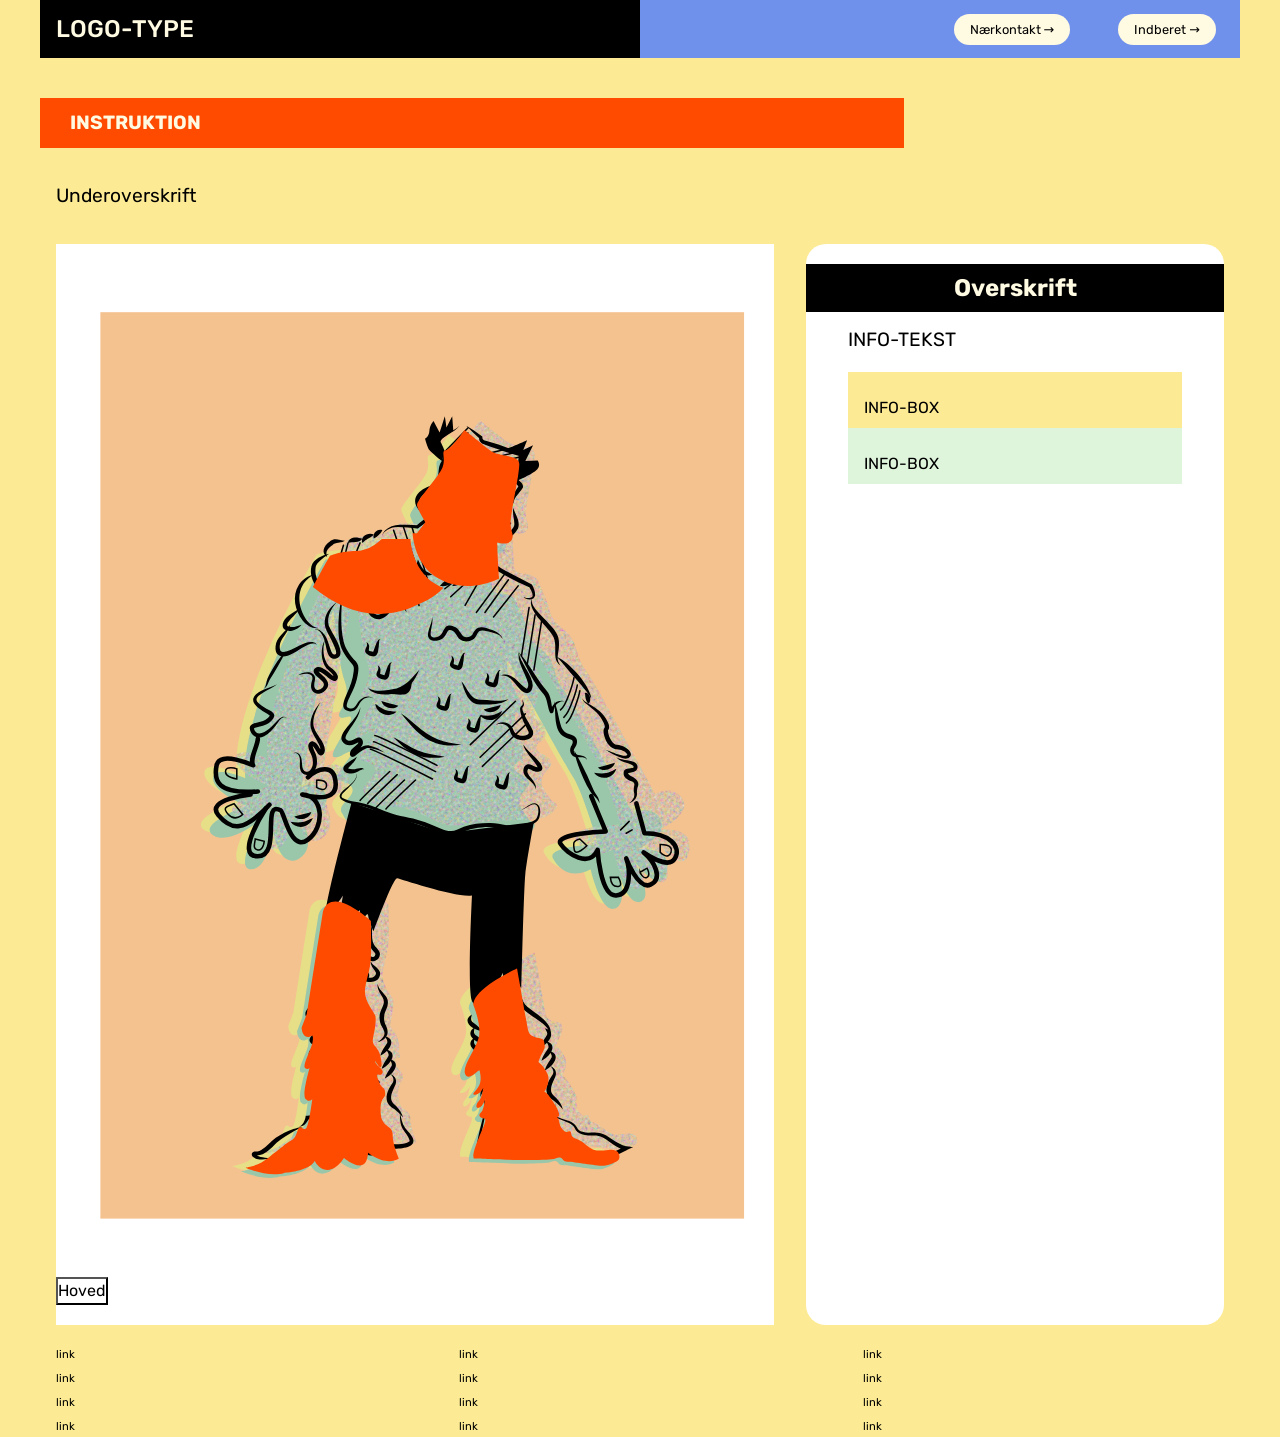
<file: instruction.html>
<!DOCTYPE html>
<html lang="en">
  <head>
    <meta charset="UTF-8" />
    <meta http-equiv="X-UA-Compatible" content="IE=edge" />
    <meta name="viewport" content="width=device-width, initial-scale=1.0" />
    <link rel="stylesheet" href="css/reset.css" />
    <link rel="stylesheet" href="css/custom.css" />
    <link rel="stylesheet" href="css/fonts.css" />
    <link rel="stylesheet" href="css/general.css" />
    <link rel="stylesheet" href="css/layout.css" />
    <link rel="stylesheet" href="css/burger.css" />
    <link rel="stylesheet" href="css/cards.css" />
    <link rel="stylesheet" href="css/infographic.css" />
    <link rel="icon" type="image/png" href="img/fav.png" />
    <title>Emergency Site</title>
  </head>
  <body id="instruction">
    <header>
      <nav>
        <div id="logotype-wrapper" class="logo">
          <a href="index.html"> LOGO-TYPE </a>
        </div>
        <ul class="menu">
          <li><a class="menuItem" href="instruction.html">Nærkontakt </a></li>
          <li><a class="menuItem" href="register.html">Indberet</a></li>
        </ul>
        <button class="burger">
          <span class="line"></span>
          <span class="line"></span>
          <span class="line"></span>
        </button>
      </nav>
    </header>

    <main>
      <h1>INSTRUKTION</h1>
      <p>Underoverskrift</p>
      <section class="info-graphic">
        <svg id="SVG" xmlns="http://www.w3.org/2000/svg" xmlns:xlink="http://www.w3.org/1999/xlink" viewBox="0 0 471.97 665.65">
          <defs>
            <style>
              .cls-1 {
                filter: url(#AI_Static);
              }

              .Graphic_Style_2 {
                stroke-linejoin: round;
                stroke-width: 3px;
              }

              .Graphic_Style_2,
              .Graphic_Style_3 {
                stroke-linecap: round;
              }

              .Graphic_Style_2,
              .Graphic_Style_3,
              .cls-2 {
                fill: none;
                stroke: #000;
              }

              .cls-3 {
                fill: #ff7bac;
              }

              .cls-4 {
                fill: #ff4b00;
              }

              .cls-5 {
                fill: #e6df87;
              }

              .Graphic_Style_3,
              .cls-2 {
                stroke-miterlimit: 10;
              }

              .cls-6 {
                fill: #fff;
              }

              .cls-7 {
                fill: #9ac7aa;
              }

              .cls-8 {
                fill: red;
              }

              .cls-9 {
                fill: #f4c28f;
              }
            </style>
            <filter id="AI_Static">
              <feTurbulence baseFrequency="0.5" in="c1" numOctaves="10" result="c2" type="fractalNoise" />
              <feComposite in="c2" in2="SourceAlpha" operator="in" />
            </filter>
          </defs>
          <rect id="BG" class="cls-9" x="29.16" y="31.68" width="423.14" height="595.83" />
          <g id="Krop_farve_2" data-name="Krop_farve 2">
            <g>
              <path
                class="cls-5"
                d="M258.19,112.24s-8.76,12.71-12.39,13.32,1.21,6.05-3.03,13.32c-4.24,7.27-16.35,19.98-15.74,23.01s5.45,10.9,5.45,10.9l-5.47,7.27h-21.77s-7.27,7.87-16.95,7.87-16.95,3.03-16.95,3.03c0,0-56.91,97.47-52.67,143.49,0,0-20.58-9.08-21.19,0s21.8,18.16,21.8,18.16c0,0-32.72,12.11-21.81,19.37,10.91,7.27,31.49-10.29,31.49-10.29,0,0-18.16,32.09-6.66,32.69s14.53-25.43,14.53-25.43c0,0,4.24,26.64,17.56,18.16,13.32-8.48-1.21-30.88-1.21-30.88,0,0,13.92,6.66,18.16-4.24,4.24-10.9-10.29-17.56-15.74-10.9,0,0,17.41-113.21,21.12-117.45,0,0,2.49,33.3,7.34,47.22s-5.45,19.98-3.63,23.01c1.82,3.03,7.27-1.82,7.87,1.21s-15.28,23.61-11.57,25.43c3.7,1.82,10.36-5.62,11.57-2.81s-13.92,16.73-8.48,17.95,10.9,3.63,9.08,8.48c-1.82,4.84-9.69,8.48-6.66,13.32,3.03,4.84,2.42,8.48,18.77,8.78,16.35.3,29.06,12.41,39.35,12.41s13.92-1.21,20.58-2.42c6.66-1.21,27.24-.61,34.51-1.82s12.11-4.84,13.32-8.17c1.21-3.33-4.24-3.33-4.24-5.15s-7.27-7.27-5.45-13.32c1.82-6.05,6.66-6.05,6.05-10.9s-10.29-4.84-9.69-9.69,6.05-1.99,6.05-9.47-7.87-9.3-7.27-13.54,2.42-9.69,1.82-12.11,3.63,1.21,4.24-4.24-12.71-21.8-9.08-30.88c0,0,36.33,66.6,42.99,76.89,6.66,10.29,16.35,44.2,16.35,44.2,0,0-33.9,1.21-29.67,9.08,4.24,7.87,12.71,13.95,24.82,7.28,0,0,6.05,27.23,15.14,26.02,9.08-1.21,4.24-21.19,4.24-21.19,0,0,5.45,19.98,13.92,16.35,8.48-3.63-5.45-27.85-5.45-27.85,0,0,17.56,24.82,21.8,9.69,4.24-15.14-8.48-16.35-18.16-16.35,0,0,19.98-9.69,14.53-19.37-5.45-9.69-15.74-5.45-18.16-3.63,0,0-39.96-74.47-45.41-81.13-5.45-6.66-5.45-13.92-9.08-20.58-3.63-6.66-12.71-10.29-14.53-17.56-1.82-7.27-4.24-12.71-7.87-20.58-3.63-7.87-15.14-2.42-15.74-9.08-.61-6.66-1.21-23.01-1.21-23.01,0,0,7.87,2.42,9.69-1.82,1.82-4.24-1.82-5.45-.61-14.53,1.21-9.08,5.45-28.46,5.45-35.11s-13.32-4.24-19.37-9.08c-6.05-4.84-16.67-13.32-16.67-13.32Z"
              />
              <path
                class="cls-5"
                d="M166.74,424.42l-7.85,49.38-2.82,18.13-3.39,8.97s.51,9.04,7.03,5.08c0,0,1.01,1.13,0,5.27-1.01,4.14-6.65,14.68-4.77,16.19,1.88,1.51,3.01,0,3.01,0,0,0-5.27,17.69-2.64,20.33s4.4,0,4.4,0c0,0-2.14,17.32-4.02,19.2s-3.39-2.26-4.89,0-1.13,6.02-5.27,8.28-15.06,12.05-19.2,14.31-10.54,3.39-10.54,3.39c0,0,15.94,6.78,25.48,3.39,0,0,16.31-.75,20.08-7.91,0,0,2.64,6.4,8.66,6.02s10.54-7.91,10.54-7.91c0,0,6.02,5.27,10.92,4.89s4.89-8.28,4.89-8.28c0,0,11.67,9.41,20.33,3.76,0,0-4.14-9.04-4.14-15.81s-7.53-4.14-7.91-14.68,3.39-8.28,3.01-12.8-2.26-1.51-4.52-8.28c-2.26-6.78,1.13-1.51,2.64-4.52,1.51-3.01-4.52-4.14-4.89-8.28,0,0,5.65,10.16,4.14-.38-1.51-10.54-6.78-7.91-5.27-15.06s1.88-10.54,1.51-13.55-8.28-10.16-6.78-18.82c1.51-8.66,3.39-11.67,3.76-20.33s0-23.72,0-23.72c0,0-25.71-23.85-31.49-6.28Z"
              />
              <path
                class="cls-5"
                d="M265.53,485.88s6.02,14.05,3.39,22.34c-2.64,8.28-10.92,18.82-8.66,23.34s7.36-1.88,9.33-2.64c0,0,1.8,5.27,0,9.41-1.8,4.14-6.31,6.96-2.74,6.59s5.27-4.52,5.27-4.52c0,0-.94,6.96-2.64,8.28s-3.01,5.46-.38,4.89,4.33-5.65,4.33-5.65c0,0-1.13,6.78-2.45,8.28s-2.26,2.26-.38,3.76,3.2-.75,2.82,2.45-9.6,20.89-7.53,24.47c0,0,47.44,2.26,53.65,0s3.01,2.07,8.09,2.07,22.21,3.58,25.79,2.45,7.72-2.64,8.09-4.71,0-6.4-7.15-5.46c-7.15.94-9.79.56-13.55-2.45s-3.58-3.01-7.34-4.71c-3.76-1.69-3.01-2.07-3.76-4.33s-2.26,1.51-5.27-1.69c-3.01-3.2-2.07-7.72-3.95-8.47,0,0,4.14.94-1.13-7.91-5.27-8.85-7.15-8.66-7.15-8.66,0,0,4.71-6.59,1.88-12.24s-5.65-7.15-5.65-7.15c0,0,.09-1.88,2.3-5.84s2.03-4.33,1.27-7.91-9.22-.56-10.54-7.72-7.15-40.09-7.15-40.09c0,0-28.42,12.55-28.8,23.78Z"
              />
            </g>
          </g>
          <g id="Krop_farve_2-2" data-name="Krop_farve 2">
            <g>
              <path
                class="cls-7"
                d="M263.94,115.72s-8.76,12.71-12.39,13.32,1.21,6.05-3.03,13.32c-4.24,7.27-16.35,19.98-15.74,23.01s5.45,10.9,5.45,10.9l-5.47,7.27h-21.77s-7.27,7.87-16.95,7.87-16.95,3.03-16.95,3.03c0,0-56.91,97.47-52.67,143.49,0,0-20.58-9.08-21.19,0-.61,9.08,21.8,18.16,21.8,18.16,0,0-32.72,12.11-21.81,19.37,10.91,7.27,31.49-10.29,31.49-10.29,0,0-18.16,32.09-6.66,32.69s14.53-25.43,14.53-25.43c0,0,4.24,26.64,17.56,18.16,13.32-8.48-1.21-30.88-1.21-30.88,0,0,13.92,6.66,18.16-4.24,4.24-10.9-10.29-17.56-15.74-10.9,0,0,17.41-113.21,21.12-117.45,0,0,2.49,33.3,7.34,47.22,4.84,13.92-5.45,19.98-3.63,23.01,1.82,3.03,7.27-1.82,7.87,1.21s-15.28,23.61-11.57,25.43c3.7,1.82,10.36-5.62,11.57-2.81,1.21,2.81-13.92,16.73-8.48,17.95s10.9,3.63,9.08,8.48c-1.82,4.84-9.69,8.48-6.66,13.32,3.03,4.84,2.42,8.48,18.77,8.78,16.35.3,29.06,12.41,39.35,12.41s13.92-1.21,20.58-2.42c6.66-1.21,27.24-.61,34.51-1.82,7.27-1.21,12.11-4.84,13.32-8.17,1.21-3.33-4.24-3.33-4.24-5.15s-7.27-7.27-5.45-13.32c1.82-6.05,6.66-6.05,6.05-10.9-.61-4.84-10.29-4.84-9.69-9.69s6.05-1.99,6.05-9.47-7.87-9.3-7.27-13.54c.61-4.24,2.42-9.69,1.82-12.11s3.63,1.21,4.24-4.24c.61-5.45-12.71-21.8-9.08-30.88,0,0,36.33,66.6,42.99,76.89,6.66,10.29,16.35,44.2,16.35,44.2,0,0-33.9,1.21-29.67,9.08,4.24,7.87,12.71,13.95,24.82,7.28,0,0,6.05,27.23,15.14,26.02s4.24-21.19,4.24-21.19c0,0,5.45,19.98,13.92,16.35,8.48-3.63-5.45-27.85-5.45-27.85,0,0,17.56,24.82,21.8,9.69,4.24-15.14-8.48-16.35-18.16-16.35,0,0,19.98-9.69,14.53-19.37s-15.74-5.45-18.16-3.63c0,0-39.96-74.47-45.41-81.13s-5.45-13.92-9.08-20.58c-3.63-6.66-12.71-10.29-14.53-17.56-1.82-7.27-4.24-12.71-7.87-20.58-3.63-7.87-15.14-2.42-15.74-9.08s-1.21-23.01-1.21-23.01c0,0,7.87,2.42,9.69-1.82,1.82-4.24-1.82-5.45-.61-14.53,1.21-9.08,5.45-28.46,5.45-35.11s-13.32-4.24-19.37-9.08-16.67-13.32-16.67-13.32Z"
              />
              <path
                class="cls-7"
                d="M172.5,427.9l-7.85,49.38-2.82,18.13-3.39,8.97s.51,9.04,7.03,5.08c0,0,1.01,1.13,0,5.27s-6.65,14.68-4.77,16.19c1.88,1.51,3.01,0,3.01,0,0,0-5.27,17.69-2.64,20.33s4.4,0,4.4,0c0,0-2.14,17.32-4.02,19.2s-3.39-2.26-4.89,0-1.13,6.02-5.27,8.28-15.06,12.05-19.2,14.31c-4.14,2.26-10.54,3.39-10.54,3.39,0,0,15.94,6.78,25.48,3.39,0,0,16.31-.75,20.08-7.91,0,0,2.64,6.4,8.66,6.02s10.54-7.91,10.54-7.91c0,0,6.02,5.27,10.92,4.89s4.89-8.28,4.89-8.28c0,0,11.67,9.41,20.33,3.76,0,0-4.14-9.04-4.14-15.81s-7.53-4.14-7.91-14.68,3.39-8.28,3.01-12.8-2.26-1.51-4.52-8.28c-2.26-6.78,1.13-1.51,2.64-4.52,1.51-3.01-4.52-4.14-4.89-8.28,0,0,5.65,10.16,4.14-.38-1.51-10.54-6.78-7.91-5.27-15.06s1.88-10.54,1.51-13.55-8.28-10.16-6.78-18.82,3.39-11.67,3.76-20.33,0-23.72,0-23.72c0,0-25.71-23.85-31.49-6.28Z"
              />
              <path
                class="cls-7"
                d="M271.29,489.36s6.02,14.05,3.39,22.34c-2.64,8.28-10.92,18.82-8.66,23.34s7.36-1.88,9.33-2.64c0,0,1.8,5.27,0,9.41-1.8,4.14-6.31,6.96-2.74,6.59s5.27-4.52,5.27-4.52c0,0-.94,6.96-2.64,8.28s-3.01,5.46-.38,4.89,4.33-5.65,4.33-5.65c0,0-1.13,6.78-2.45,8.28s-2.26,2.26-.38,3.76,3.2-.75,2.82,2.45-9.6,20.89-7.53,24.47c0,0,47.44,2.26,53.65,0,6.21-2.26,3.01,2.07,8.09,2.07s22.21,3.58,25.79,2.45,7.72-2.64,8.09-4.71,0-6.4-7.15-5.46c-7.15.94-9.79.56-13.55-2.45s-3.58-3.01-7.34-4.71-3.01-2.07-3.76-4.33-2.26,1.51-5.27-1.69-2.07-7.72-3.95-8.47c0,0,4.14.94-1.13-7.91-5.27-8.85-7.15-8.66-7.15-8.66,0,0,4.71-6.59,1.88-12.24s-5.65-7.15-5.65-7.15c0,0,.09-1.88,2.3-5.84,2.21-3.95,2.03-4.33,1.27-7.91s-9.22-.56-10.54-7.72-7.15-40.09-7.15-40.09c0,0-28.42,12.55-28.8,23.78Z"
              />
            </g>
          </g>
          <g id="Krop_farve" class="cls-1">
            <path
              class="cls-5"
              d="M278.56,102.7s-8.76,12.71-12.39,13.32,1.21,6.05-3.03,13.32-16.35,19.98-15.74,23.01,5.45,10.9,5.45,10.9l-5.47,7.27h-21.77s-7.27,7.87-16.95,7.87-16.95,3.03-16.95,3.03c0,0-56.91,97.47-52.67,143.49,0,0-20.58-9.08-21.19,0s21.8,18.16,21.8,18.16c0,0-32.72,12.11-21.81,19.37,10.91,7.27,31.49-10.29,31.49-10.29,0,0-18.16,32.09-6.66,32.69s14.53-25.43,14.53-25.43c0,0,4.24,26.64,17.56,18.16,13.32-8.48-1.21-30.88-1.21-30.88,0,0,13.92,6.66,18.16-4.24,4.24-10.9-10.29-17.56-15.74-10.9,0,0,17.41-113.21,21.12-117.45,0,0,2.49,33.3,7.34,47.22s-5.45,19.98-3.63,23.01,7.27-1.82,7.87,1.21-15.28,23.61-11.57,25.43c3.7,1.82,10.36-5.62,11.57-2.81,1.21,2.81-13.92,16.73-8.48,17.95s10.9,3.63,9.08,8.48c-1.82,4.84-9.69,8.48-6.66,13.32,3.03,4.84,2.42,8.48,18.77,8.78,16.35.3,29.06,12.41,39.35,12.41s13.92-1.21,20.58-2.42c6.66-1.21,27.24-.61,34.51-1.82s12.11-4.84,13.32-8.17c1.21-3.33-4.24-3.33-4.24-5.15s-7.27-7.27-5.45-13.32c1.82-6.05,6.66-6.05,6.05-10.9s-10.29-4.84-9.69-9.69,6.05-1.99,6.05-9.47-7.87-9.3-7.27-13.54c.61-4.24,2.42-9.69,1.82-12.11s3.63,1.21,4.24-4.24-12.71-21.8-9.08-30.88c0,0,36.33,66.6,42.99,76.89s16.35,44.2,16.35,44.2c0,0-33.9,1.21-29.67,9.08,4.24,7.87,12.71,13.95,24.82,7.28,0,0,6.05,27.23,15.14,26.02,9.08-1.21,4.24-21.19,4.24-21.19,0,0,5.45,19.98,13.92,16.35,8.48-3.63-5.45-27.85-5.45-27.85,0,0,17.56,24.82,21.8,9.69,4.24-15.14-8.48-16.35-18.16-16.35,0,0,19.98-9.69,14.53-19.37s-15.74-5.45-18.16-3.63c0,0-39.96-74.47-45.41-81.13s-5.45-13.92-9.08-20.58c-3.63-6.66-12.71-10.29-14.53-17.56-1.82-7.27-4.24-12.71-7.87-20.58-3.63-7.87-15.14-2.42-15.74-9.08s-1.21-23.01-1.21-23.01c0,0,7.87,2.42,9.69-1.82,1.82-4.24-1.82-5.45-.61-14.53,1.21-9.08,5.45-28.46,5.45-35.11s-13.32-4.24-19.37-9.08-16.67-13.32-16.67-13.32Z"
            />
            <path
              class="cls-5"
              d="M187.12,414.87l-7.85,49.38-2.82,18.13-3.39,8.97s.51,9.04,7.03,5.08c0,0,1.01,1.13,0,5.27-1.01,4.14-6.65,14.68-4.77,16.19,1.88,1.51,3.01,0,3.01,0,0,0-5.27,17.69-2.64,20.33s4.4,0,4.4,0c0,0-2.14,17.32-4.02,19.2s-3.39-2.26-4.89,0-1.13,6.02-5.27,8.28-15.06,12.05-19.2,14.31-10.54,3.39-10.54,3.39c0,0,15.94,6.78,25.48,3.39,0,0,16.31-.75,20.08-7.91,0,0,2.64,6.4,8.66,6.02s10.54-7.91,10.54-7.91c0,0,6.02,5.27,10.92,4.89s4.89-8.28,4.89-8.28c0,0,11.67,9.41,20.33,3.76,0,0-4.14-9.04-4.14-15.81s-7.53-4.14-7.91-14.68,3.39-8.28,3.01-12.8-2.26-1.51-4.52-8.28c-2.26-6.78,1.13-1.51,2.64-4.52,1.51-3.01-4.52-4.14-4.89-8.28,0,0,5.65,10.16,4.14-.38-1.51-10.54-6.78-7.91-5.27-15.06,1.51-7.15,1.88-10.54,1.51-13.55s-8.28-10.16-6.78-18.82,3.39-11.67,3.76-20.33,0-23.72,0-23.72c0,0-25.71-23.85-31.49-6.28Z"
            />
            <path
              class="cls-5"
              d="M285.91,476.33s6.02,14.05,3.39,22.34c-2.64,8.28-10.92,18.82-8.66,23.34s7.36-1.88,9.33-2.64c0,0,1.8,5.27,0,9.41-1.8,4.14-6.31,6.96-2.74,6.59s5.27-4.52,5.27-4.52c0,0-.94,6.96-2.64,8.28s-3.01,5.46-.38,4.89,4.33-5.65,4.33-5.65c0,0-1.13,6.78-2.45,8.28s-2.26,2.26-.38,3.76,3.2-.75,2.82,2.45-9.6,20.89-7.53,24.47c0,0,47.44,2.26,53.65,0s3.01,2.07,8.09,2.07,22.21,3.58,25.79,2.45,7.72-2.64,8.09-4.71,0-6.4-7.15-5.46c-7.15.94-9.79.56-13.55-2.45s-3.58-3.01-7.34-4.71c-3.76-1.69-3.01-2.07-3.76-4.33s-2.26,1.51-5.27-1.69c-3.01-3.2-2.07-7.72-3.95-8.47,0,0,4.14.94-1.13-7.91-5.27-8.85-7.15-8.66-7.15-8.66,0,0,4.71-6.59,1.88-12.24s-5.65-7.15-5.65-7.15c0,0,.09-1.88,2.3-5.84,2.21-3.95,2.03-4.33,1.27-7.91s-9.22-.56-10.54-7.72-7.15-40.09-7.15-40.09c0,0-28.42,12.55-28.8,23.78Z"
            />
          </g>
          <g id="Outline">
            <g>
              <path
                d="M265.39,106.16c-1.86,2.8-5.12,4.29-7.83,6.11-1.71,1.21-4.29,2.45-4.78,4.49.03.64.59,1.24.85,1.83,1.61,3.12,2.96,6.46,2.55,10.13-.1,1.75-1.34,3.02-1.65,4.72-.65,3.24-.31,6.58-1.21,9.97-.26.91-.65,1.91-1.55,2.8-.39.4-.99.73-1.52.93-3.3,1.3-6.92,2.73-9.31,4.97-5.41,4.9,1.74,10.39,6.47,12.29,0,0,2.19.95,2.19.95l-1.85,1.36c-2.37,1.74-7.17,5.25-9.57,6.96,0,0-.37.27-.37.27l-.42-.06c-4.22-.56-8.53-1.06-12.77-1.01-2.15-.03-4.12.46-6.03,1.41-1.83.92-3.82,2.32-4.02,4.54-.09-2.29,1.85-4.07,3.65-5.19,3.78-2.53,8.55-2.3,12.89-2.28,2.19.05,4.35.16,6.54.37l-.79.21c2.3-1.86,6.95-5.52,9.28-7.34,0,0,.34,2.31.34,2.31-7.08-2.48-14.7-10.08-7.6-16.95,2.97-2.74,6.67-4.09,10.3-5.5.83-.27,1.06-.87,1.4-1.85,1.13-3.67.44-8.1,2.18-11.77,2.43-3.39.72-7.9-.76-11.44-.38-.91-.98-1.69-.86-2.77.67-2.97,3.7-3.95,5.9-5.28,2.86-1.6,6.16-2.65,8.36-5.18h0Z"
              />
              <path d="M214.57,175.06c-1.5,2.55-3.07,4.03-5.65,5.46-1.35-3.19,2.51-6.87,5.65-5.46h0Z" />
              <path d="M208.92,177.79c-1.12,1.38-2.65,2.09-3.99,2.87-1.38.75-2.15,1.58-3.54,2.69-1.57-4.45,3.83-7.25,7.53-5.55h0Z" />
              <path d="M201.39,180.56c-2.35,3.15-6.15,1.66-9.41,2.78-.05-1.06.62-2.07,1.52-2.64,2.58-1.57,5.17-.88,7.9-.13h0Z" />
              <path d="M189.91,181.95c-2.09,1.43-4.95,1.07-7.05,1.87-.46.21-1.14.96-1.52,1.3-2.92,2.43-4.4,3.67-3.1,7.44-4.2-2.8-2.14-7.14,1.1-9.67.28-.24.68-.62.97-.86,2.93-2.31,6.39-.4,9.6-.08h0Z" />
              <path d="M179.54,190.48c-2.53,1.77-5.03,3.53-6.99,5.57-.87.98-1.64,1.94-1.88,3.23-.62,4.01.63,8.39,2.91,11.77,1.6,2.32,3.91,4.16,6.66,5.6-3.09-.22-6.24-1.68-8.47-4.11-3.4-3.67-5-8.96-3.86-13.92,1.49-4.8,7.16-7.08,11.63-8.13h0Z" />
              <path d="M169.4,204.29c-11.3,6.1-11.52,18.62-5.39,28.66,1.96,3.06,4.82,5.72,8.77,6.35-4.09.7-8.18-1.82-10.66-4.97-5.03-6.38-7.16-16.17-2.51-23.31,2.24-3.38,5.78-6.11,9.79-6.73h0Z" />
              <path d="M240.73,184.85c2.22,8.18,6.16,10.35,14.07,11.95,3.68.66,3.66.66-.03,1.47-8.45,1.43-16.48-4.35-14.04-13.42h0Z" />
              <path d="M237.91,194.26c1.27,2.18,1.73,4.54,3.39,6.21,1.63,1.69,3.86,2.47,6.02,3.77-6.55,2.29-12.05-3.56-9.41-9.98h0Z" />
              <path d="M160.04,226.15c-.02,3.01-10.08,9.65-7.74,12.05,2.71,1.16,6.25.05,9.17-1.04-1.5,1.94-3.76,3.25-6.28,3.85-2.39.62-5.64-.03-6.18-2.85-.51-4.82,4.83-7.79,8.24-9.97.94-.61,2.13-1.11,2.79-2.03h0Z" />
              <path
                d="M154.13,236.87c-.95,3.92-4.08,7.15-5.93,10.52-.84,1.63-1.27,3.29-1.12,5.11.2,1.56.41,2.6,2.13,2.56,3.56-.21,7.14-2.73,10.55-4.19,3.02-1.25,6.53-3.07,9.89-2.07,0,0,.38.16.38.16l.35.23c.45.31.76.77.98,1.23-3.08-3.65-12.25,4.07-15.77,5.65-6.84,3.9-13.11,2.1-10.87-6.86,1.72-5.19,6.71-7.83,9.41-12.34h0Z"
              />
              <path
                d="M184.5,222.38c-4.13,4.55-7.75,11.71-4.2,17.46,1.93,4.14,11.98,18.04,3.35,19.67-5.47.65-5.77-7.24-6.83-10.88-.7-3.14-2.92-8.71-6.83-8.35,2.85-1.03,5.44,1.82,6.89,3.96,1.53,2.34,2.22,5.13,3.09,7.74.58,1.4,1.43,5.18,3.2,4.74.21-.02.75-.24.87-.38.45-1.26-.32-2.99-.84-4.43-.94-2.41-2.2-4.79-3.43-7.2-1.19-2.54-2.87-5.08-3.11-7.97-.36-5.94,3.23-11.11,7.84-14.35h0Z"
              />
              <path
                d="M177,246.65c-2.18,5.4-1.4,13.08,2.29,17.54,2.17,1.69,5.03,3.45,5.9,6.48.53,1.58-.63,3.78-2.47,3.42-3.08-.95-5.01-3.57-7.55-5.1-.8-.53-2.28-1.42-2.95-1.05.02-.03.13-.26.09-.37,0-.1-.04-.09.03.01.61.92,1.67,1.7,2.57,2.54,2.35,1.96,5.41,5.37,3.37,8.64-1.21,1.91-2.98,3.42-5.32,3.71-3.33.42-5.56-2.43-5.3-5.55.05-1.36.65-2.8.9-4.11.69-4.82-7.58-3.61-10.06-1.95,2.56-2.18,8.06-3.69,10.82-1.04,1.53,1.73.86,3.96.5,5.92-.53,3.3,1.47,5.71,4.68,3.34,1.96-1.69,2.23-3,.35-4.99-1.2-1.32-2.64-2.35-3.99-3.67-.63-.63-1.46-1.58-1.53-2.65-.12-1.53,1.26-2.68,2.64-2.86,1.86-.25,3.5.77,4.83,1.65,2.23,1.45,4.18,3.6,6.29,4.82.06.03.06.02.07.03-.04-.01-.06,0-.22.02-.08.02-.27.12-.32.18,0-.01.02,0,.02,0,0,.03.06-.07,0-.34-.71-2.35-3.16-3.92-4.92-5.6-3.85-5.04-4.05-13.71-.71-19.02h0Z"
              />
              <path
                d="M145.36,276.27c-2.7,2.07-5.91,3.43-8.79,5.19-1.87,1.19-4.22,2.45-4.78,4.57-.16,1.3,1,2.29,2.02,3.12,1.92,1.58,3.95,2.86,6.18,4.02,4.68,2.19,4.37,4.58.76,7.81-2.73,2.47-6.62,2.83-9.82,3.89-.38.18-.64.27-.74.51-.02.11.03.37.14.67,1.53,4.71,6.87,2.05,9.57-.31,2.66-2.1,4.62-4.88,7.23-7.12,1.58-1.34,3.36-1.49,4.73.22-.66-.52-1.46-.96-2.22-.83-2.34.67-3.5,3.42-5.02,5.22-2.07,2.72-4.4,5.49-7.82,7.13-1.8.87-4.08,1.25-6,.25-1.99-1.14-3.29-3.05-3.44-5.36.05-2.64,3.16-3.39,5.11-3.88,2.56-.66,4.9-1.26,6.76-3.01.4-.36,1.24-1.33,1.35-1.61,0,.06.03.19.05.2-1.82-1.41-4.51-2.63-6.41-4.22-2.16-1.76-5.19-3.88-4.53-7.15,1.7-5.34,11.23-6.86,15.68-9.33h0Z"
              />
              <path
                d="M173.77,288c-2.6,4.66-5.12,9.78-4.53,15.14.52,3.41,3.01,6.29,4.78,9.29,1.19,1.96,2.76,4.44,2.72,7.08,0,1.72-1.16,4.2-3.26,3.33-.86-.43-1.11-.84-1.58-1.44-1.09-1.5-2.14-3.68-3.27-4.65.07,0,.24,0,.27-.05,0,.05-.1.03-.05.05-.1.22.04.86.17,1.28.48,1.53,1.42,3.14,2.05,5.08.57,1.94.57,4.01.36,6.06-.29,2.14-1.31,4.11-3.05,5.52-3.12,2.42-7.21,1.19-7.9-2.83-.62-2.7.43-5.57-.56-8.18-.46-1.61-2.46-3.05-3.99-1.8,1.43-1.65,4.03-.27,4.74,1.46,1.76,2.99.14,7.61,2.59,9.97.97.83,2.57.51,3.64-.44,1.77-1.61,2.17-4.17,1.88-6.51-.03-3.25-2.53-5.68-2.93-9.13-.22-1.78,1.33-3.73,3.22-3.41,2.14.51,2.8,2.22,3.78,3.64.54.94,1.33,2.19,1.75,2.72-.32-.15-.82-.02-1.01.22.82-2.22-.73-4.46-1.85-6.61-1.59-2.8-3.51-5.71-4.29-8.94-1.04-6.25,2.53-12.24,6.29-16.84h0Z"
              />
              <path class="Graphic_Style_2" d="M132.68,312.11c0,4.69-5.65,12.88-3.11,17.4,0,0-22.02-9.88-24,0-1.98,9.88,0,19.2,27.11,17.22" />
              <path class="Graphic_Style_2" d="M127.88,348.71s-29.93,3.11-21.18,13.55c8.75,10.45,16.66,11.01,33.6-6.78" />
              <path class="Graphic_Style_2" d="M138.03,357.81s-21.16,31.84-5.35,31.55,2.1-37.39,14.96-30.22c2.54,1.42,6.61,27.96,17.99,19.21,11.37-8.75,10.18-29.08-3.77-29.65,0,0,22.63,7.34,21.99-7.06-.64-14.4-12.66-9.6-18.22-4.24" />
              <path
                d="M188.31,216.85c-.77,10.42-1.57,21.16.8,31.38,1.18,5.05,4.47,9.1,7.9,12.88.37.47.84,1.05,1.1,1.58.91,1.7.74,3.86.52,5.56-.42,3.28-1.2,6.57-2.46,9.58-.82,2.02-1.75,3.97-2.66,5.88-.88,1.91-1.85,3.82-2.3,5.63-.13.72-.27,1.47.2,1.98,1.19.85,3.39,1.26,4.57.18.66-.57,1.22-1.45,1.82-2.34,2.18-3.76,7.27-6.76,11.12-3.42-3.94-2.53-8.16.5-9.87,4.19-.63,1.13-1.4,2.6-2.65,3.44-1.98,1.15-4.65.9-6.48-.48-1.16-1.01-1.24-2.68-1.01-4,.45-2.36,1.37-4.3,2.2-6.27,2.12-4.75,4.07-9.57,4.56-14.74.17-1.93.43-3.34-.94-4.86-3.65-4.03-7.15-8.73-8.19-14.18-.48-2.09-.74-4.36-.85-6.5-.42-8.6.65-17.16,2.6-25.5h0Z"
              />
              <path
                d="M200.17,291.11c-.41,6.16-4.83,11.29-8,16.23-.77,1.23-1.53,2.52-1.8,3.65-.22,1.18.02,1.45,1.19,2.14,2.03,1.08,4.27-.78,6.26-1.57,2.33-1.01,4.23.89,3.92,3.41-.49,2.85-3.47,4.08-4.98,5.67-.52.48-.8,1.12-.86,1.44-.04-.12-.07-.24-.23-.41-.18-.27-.82-.42-.94-.33,3.36-1.99,6.75-5.33,11.08-4.9,3.82.76,7.41,2.57,10.45,4.89-2.74-1.31-5.58-2.3-8.48-2.87-1.36-.3-2.67-.49-4,.04-2.8,1-4.76,3.07-7.26,4.86-.32.21-.7.44-1.14.57-1.6.41-2.51-1.11-2.1-2.6.48-2.67,3.38-4.16,4.84-5.65.64-.67.81-1.03.59-1.59.02.04.14.14.27.18.27.05.1,0-.13.1-1.81.77-3.59,1.98-5.75,1.99-2.03.05-4.08-1.08-5.07-2.85-2.16-4.55,5.62-10.98,7.91-14.56,1.81-2.36,3.43-4.89,4.23-7.83h0Z"
              />
              <path
                d="M197.77,323.86c-1.03,2.94-3.53,5.1-5.48,7.29-.27.31-.49.68-.46.7.03,0,.04-.23-.04-.35-.08-.13-.06-.08.02-.03,1.38.78,3.07.87,4.7.58,1.8-.15,4.57-1.59,6.08.08-1.04-.31-1.8.24-2.66.73-1.81,1.11-3.87,2.21-6.18,2.13-2.11,0-5.57-1.22-4.78-3.97.35-.95.81-1.37,1.22-1.8,2.4-2.17,4.97-3.41,7.55-5.35h0Z"
              />
              <path
                d="M197.77,334.86c.52,3.91-2.94,6.89-5.46,9.38-1.34,1.28-2.77,2.51-3.85,3.9-.53.68-.92,1.48-.73,2.01.15.54.88,1,1.66,1.34,1.66.75,3.35,1.33,5.12,1.67,5.52.73,11.21,2.03,16.31,4.32,3.45,1.46,6.8,2.8,10.31,3.86,7.09,2.15,14.66,2.87,21.66,5.64,3.53,1.32,6.95,2.89,10.33,4.2,3.4,1.37,6.96,2.24,10.41.78,1.46-.68,3.03-1.45,4.53-1.96,5.45-1.88,11.22-2.53,16.95-2.48,3.75-.13,7.45,1.01,11.12,1.39,3.57.26,7.24-.05,10.81-.7,1.78-.34,3.55-.77,5.22-1.41,1.63-.66,3.32-1.43,3.94-2.85,1.19-2.37,1.99-8.19-1.6-8.75-1.7-.11-3.31,1.09-4.94,1.91l-4.93,2.61,4.7-3c1.64-.96,3.16-2.3,5.21-2.32,4.55.4,4.19,7.01,2.9,10.16-1.7,3.6-6.6,4.59-10.09,5.57-3.71.84-7.5,1.25-11.35,1.11-3.72-.22-7.26-1.28-11-1.1-6.72.09-13.64,1.14-19.66,4.21-2.32,1.13-5.04,1.58-7.59,1.22-7.53-1.39-13.85-5.72-21.15-7.57-5.37-1.5-10.86-2.38-16.23-4.15-3.57-1.13-7.09-2.67-10.45-4.22-3.35-1.52-6.76-2.82-10.3-3.64-3.67-.87-17.15-2.61-12.02-8.54,3.28-3.89,10.24-6.88,10.18-12.58h0Z"
              />
              <path
                d="M304.17,254.98c.57,7.61,11.74,17.69,8.66,24.56-.54,1.4-2.05,2.96-3.88,2.53-.73-.12-1.37-.51-1.95-.9-5-3.58-7.7-11.8-14.88-10.49,2.83-1.81,6.68-.42,9.15,1.53,2.79,2.15,4.96,5.1,7.85,6.87.28.1.48.13.42.1.87-.92,1.1-2.25.73-3.7-1.78-6.76-7.15-13.14-6.1-20.5h0Z"
              />
              <path
                d="M306.42,286.12c.75,1.4,1.98,3.66.49,5.08-.34.41-.39.65-.36,1.1.05.88.48,1.91.88,2.89,1.47,4.13,4.24,7.49,5.98,11.49,1.77,5.31-5.43,7.29-9.31,5.96-2.51-.69-4.86-2.67-5.52-5.25-.31-.99-.58-1.86-1.18-2.68-1.71-2.51-5.71-3.15-8.3-1.65.31-.48.85-.78,1.36-1.03,4.29-2.07,8.9.17,10.34,4.61,1.02,2.65,4.13,3.77,6.82,3.4,1.2-.16,2.46-.53,3.03-1.47.32-.57-.2-1.36-.43-1.91-1.12-2.51-2.73-4.93-3.63-7.58-.73-2.32-1.6-4.32-1.51-6.87.02-.65.49-1.48,1-1.83,1.37-1,.53-2.79.33-4.26h0Z"
              />
              <path
                d="M307.18,315.86c1.93,3.32,5.13,5.58,7.71,8.39,1.75,1.96,4.23,3.94,4.81,6.81.22,2.93-3.59,3.11-5.22,2.36-1.52-.5-2.72-1.54-4-1.7-2.21,2.6,1.82,5.71,3.21,7.91,1.15,1.57,2.1,3.61,1.78,5.59-.37-1.94-1.52-3.38-2.89-4.63-2.01-2.02-5.4-4.06-5.37-7.57.23-3.54,2.58-5.19,5.8-3.57,1.34.6,2.2,1.19,3.47,1.4.1,0,.43,0,.52-.06.03,0,.17-.03.08-.01-.03.02-.06.05-.15.14-.06.11-.16.26-.13.37-.01-.03,0-.04-.02-.09-1.66-3.58-4.94-6.63-7.11-10.05-1.04-1.63-2.23-3.33-2.5-5.29h0Z"
              />
              <path
                d="M205.15,216.85c3.44.7.98,7.46,1.96,9.87.62,2.65,3.77,4.68,6.34,3.42,2.96-1.33,5.19-4.71,8.02-6.53.68-.45,1.84-.9,2.76-.62,0,0,.67.22.67.22,2.58.85,5.63,2.82,5.47,5.87-.96-2.91-3.95-3.68-6.6-4.06-.35.03-.59.21-.97.51-2.57,2.34-4.59,5.75-8.15,7.35-4.13,2.03-9.47-1.27-9.84-5.76-.24-2.08.29-3.92.74-5.64.35-1.56,1.33-3.57-.4-4.64h0Z"
              />
              <path
                d="M247.32,232.02c.62,3.03-.5,6.17-.87,9.13-.21,1.65-.61,4.19,1.63,4.31,1.81.14,3.96-.48,5.06-1.93,1.06-1.34,1.45-3.08,2.66-4.5,1.18-1.56,3.7-1.62,5.25-.94.46.15.86.33,1.27.58,2.42,1.08,3.75,4.67,5.39,6.02,1.76,1.17,5.02.5,6.16-1.32,1.37-2.47,2.58-4.73,5.93-4.57,2.45.16,4.69,1.02,6.93,1.86,2.14.91,4.39,1.97,5.91,3.8.49.62.85,1.36.96,2.12-1.24-2.88-4.61-3.69-7.35-4.53-2.38-.51-5.96-1.77-8.07-.63-1.28.86-2.04,4.4-4.07,5.43-2.39,1.49-5.71,1.88-8.12.22-1.42-.98-2.27-2.59-3.2-3.9-.99-1.55-2.58-2.64-4.26-2.61-.3.05-.53.22-.9.69-.7.94-1.33,2.59-2.51,3.95-1.19,1.37-2.97,2.28-4.78,2.42-3.08.47-6.18-.75-5.8-4.37.32-3.93,2.68-7.3,2.74-11.24h0Z"
              />
              <path d="M226.61,295.25c5.04,3.08,9.07,7.33,13.69,10.87,4.4,3.44,9.42,6.26,14.86,7.72,3.64,1.01,7.44,1.53,11.36,2.02-8.8,1.84-18.48-.1-25.67-5.67-5.58-4.15-9.75-9.71-14.24-14.94h0Z" />
              <path d="M221.72,311.15c5.67,2.45,10.41,6.52,16.15,8.61,5.66,2.26,11.67,3.01,17.73,4.09-6.22,1.31-12.83,1.03-18.83-1.3-6.07-2.3-10.6-6.91-15.05-11.4h0Z" />
              <path d="M238.66,266.91c-2.35,6.42-7.05,13.01-13.94,15.01-5.79,1.19-12.76,1.94-17.94-1.46-.7-.57-1.3-1.26-1.63-2.06,1.22,1.22,2.78,1.7,4.37,1.92,4.77.57,9.79-.28,14.44-1.29,6.27-1.9,10.47-7.27,14.7-12.11h0Z" />
              <path d="M266.52,274.27c3.74,4.06,5.69,11.79,11.99,12.22,3.25,0,6.46.35,9.56.53,3.11.16,6.17,0,9.32-.91-5.27,4.13-12.69,3.36-18.91,3.38-7.84-.29-10.01-9.15-11.96-15.22h0Z" />
              <path d="M266.52,199.25c.19,5.42-3.94,10.22-8.89,11.91-1.67.55-3.44.79-5.27.42,1.22-1.4,2.39-2.46,3.52-3.5,3.38-2.91,6.86-6.28,10.63-8.83h0Z" />
              <path d="M268.92,203.56c.21,3.38-2.22,6.49-5.29,7.66-1.03.38-2.15.57-3.29.35.74-.9,1.45-1.58,2.13-2.25,2.04-1.9,4.13-4.11,6.45-5.76h0Z" />
              <line class="Graphic_Style_3" x1="302.03" y1="287.38" x2="272.35" y2="315.92" />
              <line class="Graphic_Style_3" x1="308.46" y1="295.7" x2="278.79" y2="324.25" />
              <line class="Graphic_Style_3" x1="309.97" y1="301.65" x2="280.29" y2="330.2" />
              <path class="Graphic_Style_3" d="M199.88,352.66c1.41-1.98,19.48-19.09,19.48-19.09" />
              <path class="Graphic_Style_3" d="M204.82,354.77c1.41-1.98,19.48-19.09,19.48-19.09" />
              <path class="Graphic_Style_3" d="M209.62,358.25c1.41-1.98,19.48-19.09,19.48-19.09" />
              <path class="Graphic_Style_3" d="M216.87,358.25c1.41-1.98,19.48-19.09,19.48-19.09" />
              <path class="Graphic_Style_3" d="M209.62,309.98c1.55-.24,40.8,19.57,40.8,19.57" />
              <path class="Graphic_Style_3" d="M208.71,314.07c1.55-.24,40.8,19.57,40.8,19.57" />
              <path class="Graphic_Style_3" d="M206.66,318.93c1.55-.24,40.8,19.57,40.8,19.57" />
              <line class="Graphic_Style_3" x1="314.92" y1="230.59" x2="309.86" y2="262.72" />
              <line class="Graphic_Style_3" x1="319.18" y1="234.78" x2="314.12" y2="266.91" />
              <line class="Graphic_Style_3" x1="310.99" y1="225.75" x2="305.93" y2="257.88" />
              <path class="Graphic_Style_3" d="M340.49,271.89c-.28,2.27-4.71,17.88-8.85,21.23" />
              <path class="Graphic_Style_3" d="M342.66,276.77c-.28,2.27-4.71,17.88-8.85,21.23" />
              <path class="Graphic_Style_3" d="M344.35,280.49c-.28,2.27-4.71,17.88-8.85,21.23" />
              <path
                d="M269.53,106.16c3.69,2.26,7.22,4.72,10.7,7.28.09.55.01,1.32.39,1.81.48.73,1.65.92,2.46,1.14,8.07,2.29,15.97,5.11,23.73,8.27-.83,4.6-1.78,9.17-3.02,13.69-.02-2.21.07-4.4.17-6.59.12-2.19.25-4.37.45-6.55l.75,1.22c-7.96-2.32-17.01-5.34-24.79-8.21-1.53-.76-2.57-2.58-2.22-4.35,0,0,.39,1.05.39,1.05-3.1-2.82-6.13-5.69-9-8.76h0Z"
              />
              <line class="cls-2" x1="254.74" y1="124.22" x2="271.08" y2="107.43" />
              <line class="cls-2" x1="254.74" y1="127.52" x2="271.08" y2="110.73" />
              <line class="cls-2" x1="254.74" y1="130.65" x2="271.08" y2="113.86" />
              <line class="cls-2" x1="252.16" y1="135.91" x2="268.5" y2="119.12" />
              <line class="Graphic_Style_3" x1="293.62" y1="122.26" x2="271.08" y2="127.52" />
              <line class="Graphic_Style_3" x1="300.38" y1="124.22" x2="277.83" y2="129.48" />
              <line class="Graphic_Style_3" x1="304.9" y1="126.85" x2="282.35" y2="132.11" />
              <path class="Graphic_Style_3" d="M256.92,144.14c2.26-1.41,4.24-3.11,8.47-3.39" />
              <path class="Graphic_Style_3" d="M287.6,145.13s6.21,1.84,7.53,4.8" />
              <g>
                <path d="M250.14,155.72l3.39,1.8c1.09.58,2.25,1.15,3.39,1.77-2.59,1.68-6.7-.49-6.78-3.57h0Z" />
                <path d="M247.32,156.28c1.22,1.35,2.08,2.64,3.57,3.52,1.4.91,3.11,1.27,4.71,1.84-3.8,2.2-8.86-.92-8.28-5.36h0Z" />
              </g>
              <g>
                <path d="M213.86,287.33l5.6,1.54c1.79.5,3.7.95,5.59,1.5-3.27,3.33-10.06,1.49-11.19-3.04h0Z" />
                <path d="M209.87,289.1c3.16,2.43,5.9,4.5,9.91,4.79.63.12,1.31.1,1.95.2.68.06,1.37.05,2.14.2-1.12.98-2.49,1.7-3.96,1.98-4.61,1.17-9.68-2.43-10.04-7.17h0Z" />
              </g>
              <g>
                <path d="M281.12,292.92l5.61-1.49c1.8-.48,3.67-1.04,5.59-1.53-1.15,4.53-7.93,6.36-11.2,3.02h0Z" />
                <path d="M278.57,296.45c3.95.5,7.36.91,10.97-.86.61-.22,1.18-.57,1.79-.81.62-.29,1.21-.65,1.95-.91-.48,1.41-1.29,2.73-2.42,3.71-3.39,3.33-9.59,2.79-12.29-1.12h0Z" />
              </g>
              <g>
                <path d="M356.24,330.91l5.61-1.49c1.8-.48,3.67-1.04,5.59-1.53-1.14,4.53-7.93,6.36-11.2,3.02h0Z" />
                <path d="M353.69,334.45c3.95.5,7.36.91,10.97-.86.61-.22,1.18-.57,1.79-.81.62-.29,1.21-.65,1.95-.91-.48,1.41-1.29,2.73-2.42,3.71-3.39,3.33-9.59,2.79-12.29-1.12h0Z" />
              </g>
              <g>
                <path d="M156.67,363.17l5.61-1.49c1.8-.48,3.67-1.04,5.59-1.53-1.14,4.53-7.93,6.36-11.2,3.02h0Z" />
                <path d="M154.12,366.7c3.95.5,7.36.91,10.97-.86.61-.22,1.18-.57,1.79-.81.62-.29,1.21-.65,1.95-.91-.48,1.41-1.29,2.73-2.42,3.71-3.39,3.33-9.59,2.79-12.29-1.12h0Z" />
              </g>
              <g>
                <path d="M181.81,457.34l5.61-1.49c1.8-.48,3.67-1.04,5.59-1.53-1.14,4.53-7.93,6.36-11.2,3.02h0Z" />
                <path d="M179.26,460.87c3.95.5,7.36.91,10.97-.86.61-.22,1.18-.57,1.79-.81.62-.29,1.21-.65,1.95-.91-.48,1.41-1.29,2.73-2.42,3.71-3.39,3.33-9.59,2.79-12.29-1.12h0Z" />
              </g>
              <g>
                <path d="M290.84,485.14l5.51,1.84c1.77.59,3.64,1.15,5.51,1.8-3.45,3.15-10.12.95-11.01-3.63h0Z" />
                <path d="M286.77,486.69c3.02,2.59,5.65,4.8,9.64,5.31.63.15,1.3.17,1.94.3.68.1,1.37.13,2.12.31-1.17.91-2.58,1.56-4.06,1.76-4.66.92-9.54-2.94-9.65-7.69h0Z" />
              </g>
              <path class="Graphic_Style_3" d="M298,168.14s-5.98,7.13-10.47,5.61" />
              <path class="Graphic_Style_3" d="M298.71,170.38s-4.14,6.09-8,5.95c0,0-3.39,5.27-4.61,8.07" />
              <line class="Graphic_Style_3" x1="268.49" y1="189.46" x2="260.44" y2="190.48" />
              <path class="Graphic_Style_3" d="M269.53,192.01c-.89-.15-4.9.56-4.9.56" />
              <path class="Graphic_Style_3" d="M118.85,338.5v-6.64s-7.44-2.41-7.44,1.71,7.44,4.93,7.44,4.93Z" />
              <path class="Graphic_Style_3" d="M117.06,354.77l5.65,7.09s-4.89,4.96-9.41,0c-4.52-4.96-.75-5.08,3.76-7.09Z" />
              <path class="Graphic_Style_3" d="M130.99,377.98l5.88,1.51s-.61,6.4-4.19,5.65-2.07-3.76-1.69-7.15Z" />
              <path class="Graphic_Style_3" d="M171.35,339.36v4.63s5.86,3.8,6.46-.87c.61-4.67-6.46-3.76-6.46-3.76Z" />
              <path class="Graphic_Style_3" d="M344.35,377.98l4.61,4.47s-7.53,7.32-8.28,2.74c-.75-4.58-.94-6.09,3.67-7.21Z" />
              <path class="Graphic_Style_3" d="M364.4,403.2h5.26s3.38,5.65,0,6.02-4.88-1.88-5.26-6.02Z" />
              <path class="Graphic_Style_3" d="M383.98,399.81l4.52-2.64s2.64,4.52,0,6.02-4.52-3.39-4.52-3.39Z" />
              <path class="Graphic_Style_3" d="M397.15,381.58v5.11s5.27,5.48,7.15,0-7.15-5.11-7.15-5.11Z" />
              <line class="Graphic_Style_3" x1="371.16" y1="371.95" x2="376.77" y2="366.36" />
              <line class="Graphic_Style_3" x1="378.71" y1="371.95" x2="374.83" y2="374.21" />
              <path
                d="M194.3,354s-20.48,76.31-16.48,74.05c4-2.26,10.83-12.98,10.83-12.98,0,0-3.64,18.06,1.26,15.8s9.98-6.21,9.98-6.21c0,0-1.13,10.73,0,9.6s4.89-9.6,5.27-6.21,3.55,10.73,3.55,10.73c0,0,12.92-35.58,15.6-35.01,2.68.56,39.11,13,49.13,11.3,0,0-3.25,62.11,0,69.45,3.25,7.34,8.52-5.65,8.52-5.65l2.07,10.16,9.6-23.15s1.68,14.68,3.1,12.99c1.42-1.69,3.66-13.55,3.66-13.55l5.55,11.29s1.56-65.51,2.53-75.11,5.65-34.68,5.65-34.68l-58.51,7.38-61.3-20.21Z"
              />
              <path
                d="M180.68,429.46c-1.1,10.43-2.65,20.74-4.34,31.06-.12.88-.36,3.48-.45,4.4-.65,5.98-1.05,12.14-2.5,18.02-1.02,3.21-3.31,5.45-5.41,7.77-.74.93-1.58,1.69-1.46,2.66.4.94,1.7,1.62,2.63,2.09,3.41,1.63,7.15-.11,9.44-2.91,2.52-3.02,4.99-9.13,8.86-3.51-4.22-4.74-5.58,1.55-7.7,4.42-2.36,3.61-7.25,6.01-11.49,4.17-1.68-.75-3.4-1.53-4.17-3.41-.95-3.09,2.18-5.46,3.73-7.55,1.56-1.87,2.74-3.64,3.06-5.89,1.26-6.8,1.78-13.79,2.81-20.65,2.07-10.27,4.31-20.52,6.98-30.66h0Z"
              />
              <path
                d="M207.21,435.04c.71,1.53.43,3.33.52,4.96.04,3.03.11,6.13,2.05,8.53,1.07,1.41,2.79,2.6,3.13,4.59.29,4.07-3.9,6.79-7.21,4.2-3.32-2.22-4.01-8.46-8.93-6.11,2.1-2.38,5.3-1.38,7.13.8,1.32,1.43,2.75,3.5,4.71,3.49.52,0,1.12-.88,1.27-1.42.22-.75-.1-.97-.78-1.85-3.45-3.35-3.95-7.9-2.83-12.37.28-1.38,1.02-3.39.93-4.8h0Z"
              />
              <path
                d="M206.94,458.54c1.27,2.86,4.3,3.55,5.78,6.3.99,2.16-.18,4.76-2.01,6.06-2.22,1.47-4.66,1.28-7.01.67-.43-.12-.94-.5-1.06-1.03-.13-.4,0-.88.14-1.14.39-.66.7-.87,1.11-1.38,1.2-1.2.11-2.51-.9-3.45,2.21.35,3.67,2.22,2.62,4.41-.15.44-.59,1.08-.68,1.41.24-.39-.15-1.08-.56-1.21,0,0-.06-.02-.02-.01h.1c1.85.13,4.22.13,5.31-1.5.38-.56.68-1.19.52-1.85-1-2.24-3.76-4.44-3.33-7.28h0Z"
              />
              <path
                d="M211.46,473.22c.69,3.9,4.01,5.56,5.91,8.99,1.05,1.83.98,4.24.33,6.22-.65,1.97-1.55,3.41-1.84,4.9-.45,2.35-.25,4.75.84,6.93,3.02,5.9.6,9.36-5.25,11.37,1.36-1.21,2.85-2.32,3.75-3.7,1.56-2.1.34-4.43-.85-6.45-1.03-1.58-1.64-3.83-1.67-5.74-.12-1.96.39-4.16,1.25-5.89.76-1.59,1.46-2.88,1.59-4.57.19-2.53-1.63-4.3-2.86-6.63-.9-1.62-1.55-3.57-1.21-5.42h0Z"
              />
              <path
                d="M176.33,497.18c2.54,2.48-.85,6.24-2.32,8.43-1.45,1.72-3.55,2.86-4.38,4.53-.01-.06-.03-.03.11.09.18.16.48.33.7.39.67-.28,1.55-1.83,2.28-2.59,2.03-2.45,4.75-1.9,7.36-.67,1.4.69,2.68,1.53,3.79,2.58-2.49-.8-4.96-1.61-7.56-1.43-1.78.51-2.19,2.84-3.62,4.08-2.39,2.66-7.51-.6-5.67-3.9,1.47-2.6,4.25-3.45,6.01-5.42,1.5-1.76,4.39-3.42,3.29-6.08h0Z"
              />
              <path
                d="M173.34,512.1c-.06,2.88-2.97,5.23-4.36,7.22.02-.1-.09-.48-.21-.51-.05.06.59.41.7.45.54.08,1.09-.38,1.82-.44.98-.09,1.66.5,2.06,1.28-.37-.07-.71-.13-1.01-.13-1.1.17-.77,1.03-2.39,1.6-1.42.35-3.19-.13-3.79-1.67-.79-3.61,5-5.87,7.19-7.79h0Z"
              />
              <path
                d="M176.06,532.6c-.06,2.88-2.97,5.23-4.36,7.22.02-.1-.09-.48-.21-.51-.05.06.59.41.7.45.54.08,1.09-.38,1.82-.44.98-.09,1.66.5,2.06,1.28-.37-.07-.71-.13-1.01-.13-1.1.17-.77,1.03-2.39,1.6-1.42.35-3.19-.13-3.79-1.67-.79-3.61,5-5.87,7.19-7.79h0Z"
              />
              <path
                d="M170.42,520.45c3.49,1.57,1.48,6.56,1.37,9.2-.13,1,.18,2.89.41,3.62-.03.15.05.17.27.24,1.15.18,2.62.43,3.53,1.26-.86.08-1.61.18-2.34.41-.92.32-2.29.58-3.13-.25-1.45-1.53-1.79-3.49-1.73-5.49.12-1.86.8-3.43,1.33-4.82.53-1.4,1.05-2.56.28-4.18h0Z"
              />
              <path
                d="M194.8,487.62c.87.46,1.65,1.4,1.79,2.59.17,1.15-.21,2.3-.2,2.94,0,.09.04.29.1.21.63.24,1.45.49,2.1.65.39.11.79.16.82.14.02,0-.02,0-.07.03-.03.04-.1.03-.12.09,1.03-2.43,1.62-5.63,3.35-7.92.34-.46,1.04-.64,1.55-.41-1.02.25-.9,1.27-.98,2.15-.11,1.9-.34,3.8-.7,5.69-.2,1.37-1.01,3.27-2.69,3.35-1.51.06-2.22-.37-3.4-.8-.82-.35-1.65-.83-2.09-1.67-.88-1.46.58-3.39.86-4.47.26-.75.08-1.62-.32-2.55h0Z"
              />
              <path
                d="M192.12,508.46c.87.46,1.65,1.4,1.79,2.59.17,1.15-.21,2.3-.2,2.94,0,.09.04.29.1.21.63.24,1.45.49,2.1.65.39.11.79.16.82.14.02,0-.02,0-.07.03-.03.04-.1.03-.12.09,1.03-2.43,1.62-5.63,3.35-7.92.34-.46,1.04-.64,1.55-.41-1.02.25-.9,1.27-.98,2.15-.11,1.9-.34,3.8-.7,5.69-.2,1.37-1.01,3.27-2.69,3.35-1.51.06-2.22-.37-3.4-.8-.82-.35-1.65-.83-2.09-1.67-.88-1.46.58-3.39.86-4.47.26-.75.08-1.62-.32-2.55h0Z"
              />
              <path
                d="M211.48,263.75c.87.46,1.65,1.4,1.79,2.59.17,1.15-.21,2.3-.2,2.94,0,.09.04.29.1.21.63.24,1.45.49,2.1.65.39.11.79.16.82.14.02,0-.02,0-.07.03-.03.04-.1.03-.12.09,1.03-2.43,1.62-5.63,3.35-7.92.34-.46,1.04-.64,1.55-.41-1.02.25-.9,1.27-.98,2.15-.11,1.9-.34,3.8-.7,5.69-.2,1.37-1.01,3.27-2.69,3.35-1.51.06-2.22-.37-3.4-.8-.82-.35-1.65-.83-2.09-1.67-.88-1.46.58-3.39.86-4.47.26-.75.08-1.62-.32-2.55h0Z"
              />
              <path
                d="M204.05,248.41c.87.46,1.65,1.4,1.79,2.59.17,1.15-.21,2.3-.2,2.94,0,.09.04.29.1.21.63.24,1.45.49,2.1.65.39.11.79.16.82.14.02,0-.02,0-.07.03-.03.04-.1.03-.12.09,1.03-2.43,1.62-5.63,3.35-7.92.34-.46,1.04-.64,1.55-.41-1.02.25-.9,1.27-.98,2.15-.11,1.9-.34,3.8-.7,5.69-.2,1.37-1.01,3.27-2.69,3.35-1.51.06-2.22-.37-3.4-.8-.82-.35-1.65-.83-2.09-1.67-.88-1.46.58-3.39.86-4.47.26-.75.08-1.62-.32-2.55h0Z"
              />
              <path
                d="M282.94,268.73c.87.46,1.65,1.4,1.79,2.59.17,1.15-.21,2.3-.2,2.94,0,.09.04.29.1.21.63.24,1.45.49,2.1.65.39.11.79.16.82.14.02,0-.02,0-.07.03-.03.04-.1.03-.12.09,1.03-2.43,1.62-5.63,3.35-7.92.34-.46,1.04-.64,1.55-.41-1.02.25-.9,1.27-.98,2.15-.11,1.9-.34,3.8-.7,5.69-.2,1.37-1.01,3.27-2.69,3.35-1.51.06-2.22-.37-3.4-.8-.82-.35-1.65-.83-2.09-1.67-.88-1.46.58-3.39.86-4.47.26-.75.08-1.62-.32-2.55h0Z"
              />
              <path
                d="M259.81,257.33c.87.46,1.65,1.4,1.79,2.59.17,1.15-.21,2.3-.2,2.94,0,.09.04.29.1.21.63.24,1.45.49,2.1.65.39.11.79.16.82.14.02,0-.02,0-.07.03-.03.04-.1.03-.12.09,1.03-2.43,1.62-5.63,3.35-7.92.34-.46,1.04-.64,1.55-.41-1.02.25-.9,1.27-.98,2.15-.11,1.9-.34,3.8-.7,5.69-.2,1.37-1.01,3.27-2.69,3.35-1.51.06-2.22-.37-3.4-.8-.82-.35-1.65-.83-2.09-1.67-.88-1.46.58-3.39.86-4.47.26-.75.08-1.62-.32-2.55h0Z"
              />
              <path
                d="M250.94,284.21c.87.46,1.65,1.4,1.79,2.59.17,1.15-.21,2.3-.2,2.94,0,.09.04.29.1.21.63.24,1.45.49,2.1.65.39.11.79.16.82.14.02,0-.02,0-.07.03-.03.04-.1.03-.12.09,1.03-2.43,1.62-5.63,3.35-7.92.34-.46,1.04-.64,1.55-.41-1.02.25-.9,1.27-.98,2.15-.11,1.9-.34,3.8-.7,5.69-.2,1.37-1.01,3.27-2.69,3.35-1.51.06-2.22-.37-3.4-.8-.82-.35-1.65-.83-2.09-1.67-.88-1.46.58-3.39.86-4.47.26-.75.08-1.62-.32-2.55h0Z"
              />
              <path
                d="M270.77,298.55c.87.46,1.65,1.4,1.79,2.59.17,1.15-.21,2.3-.2,2.94,0,.09.04.29.1.21.63.24,1.45.49,2.1.65.39.11.79.16.82.14.02,0-.02,0-.07.03-.03.04-.1.03-.12.09,1.03-2.43,1.62-5.63,3.35-7.92.34-.46,1.04-.64,1.55-.41-1.02.25-.9,1.27-.98,2.15-.11,1.9-.34,3.8-.7,5.69-.2,1.37-1.01,3.27-2.69,3.35-1.51.06-2.22-.37-3.4-.8-.82-.35-1.65-.83-2.09-1.67-.88-1.46.58-3.39.86-4.47.26-.75.08-1.62-.32-2.55h0Z"
              />
              <path
                d="M262.42,331.8c.87.46,1.64,1.4,1.79,2.59.17,1.15-.21,2.3-.2,2.94,0,.09.04.29.1.21.63.24,1.45.49,2.1.65.39.11.79.16.82.14.02,0-.02,0-.07.03-.03.04-.1.03-.12.09,1.03-2.43,1.62-5.63,3.35-7.92.34-.46,1.04-.64,1.55-.41-1.02.25-.9,1.27-.98,2.15-.11,1.9-.34,3.8-.7,5.69-.2,1.37-1.01,3.27-2.69,3.35-1.51.06-2.22-.37-3.4-.8-.82-.35-1.65-.83-2.09-1.67-.88-1.46.58-3.39.86-4.47.26-.75.08-1.62-.32-2.55h0Z"
              />
              <path
                d="M289.41,335.96c.87.46,1.65,1.4,1.79,2.59.17,1.15-.21,2.3-.2,2.94,0,.09.04.29.1.21.63.24,1.45.49,2.1.65.39.11.79.16.82.14.02,0-.02,0-.07.03-.03.04-.1.03-.12.09,1.03-2.43,1.62-5.63,3.35-7.92.34-.46,1.04-.64,1.55-.41-1.02.25-.9,1.27-.98,2.15-.11,1.9-.34,3.8-.7,5.69-.2,1.37-1.01,3.27-2.69,3.35-1.51.06-2.22-.37-3.4-.8-.82-.35-1.65-.83-2.09-1.67-.88-1.46.58-3.39.86-4.47.26-.75.08-1.62-.32-2.55h0Z"
              />
              <g>
                <path d="M216.3,507.69c8.56,2.35,1.96,10.61-3.15,12.76.8-2.62,2.24-4.8,3.68-6.99.74-1.12,1.05-1.57.98-2.42-.07-.9-.9-2.04-1.51-3.34h0Z" />
                <path d="M217.15,516.27c8.56,2.35,1.96,10.61-3.15,12.76.8-2.62,2.24-4.8,3.68-6.99.74-1.12,1.05-1.57.98-2.42-.07-.9-.9-2.04-1.51-3.34h0Z" />
                <path d="M219.28,522.65c8.56,2.35,1.96,10.61-3.15,12.76.8-2.62,2.24-4.8,3.68-6.99.74-1.12,1.05-1.57.98-2.42-.07-.9-.9-2.04-1.51-3.34h0Z" />
                <path
                  d="M219.97,532.6c3.4,1.19,4.54,4.56,2.74,7.74-1.46,3.52-3.57,7.08-1.68,10.44.72,1.08,1.81,1.85,2.69,2.81,1.99,2.13,3.7,4.62,4.39,7.45-1.8-2.22-3.83-4.06-5.97-5.69-1.21-.91-2.52-1.7-3.44-2.93-3.08-4.16-.53-9.52,1.95-13.2,1.9-2.35,1.48-4.44-.68-6.61h0Z"
                />
              </g>
              <g>
                <path d="M321.4,502.36c8.56,2.35,1.96,10.61-3.15,12.76.8-2.62,2.24-4.8,3.68-6.99.74-1.12,1.05-1.57.98-2.42-.07-.9-.9-2.04-1.51-3.34h0Z" />
                <path d="M322.25,510.94c8.56,2.35,1.96,10.61-3.15,12.76.8-2.62,2.24-4.8,3.68-6.99.74-1.12,1.05-1.57.98-2.42-.07-.9-.9-2.04-1.51-3.34h0Z" />
                <path d="M324.38,517.32c8.56,2.35,1.96,10.61-3.15,12.76.8-2.62,2.24-4.8,3.68-6.99.74-1.12,1.05-1.57.98-2.42-.07-.9-.9-2.04-1.51-3.34h0Z" />
                <path
                  d="M325.07,527.27c3.4,1.19,4.54,4.56,2.74,7.74-1.46,3.52-3.57,7.08-1.68,10.44.72,1.08,1.81,1.85,2.69,2.81,1.99,2.13,3.7,4.62,4.39,7.45-1.8-2.22-3.82-4.06-5.97-5.69-1.21-.91-2.52-1.7-3.44-2.93-3.08-4.16-.53-9.52,1.95-13.2,1.9-2.35,1.48-4.44-.68-6.61h0Z"
                />
              </g>
              <path d="M273.29,493.28c-.36,2.7-1.18,4.02,1.32,5.64,2.06,1.62,4.11,3.23,5.7,5.46-5.53-.42-14.39-6.16-7.03-11.1h0Z" />
              <path d="M275.2,501.69c-.36,2.7-1.18,4.02,1.32,5.64,2.06,1.62,4.11,3.23,5.7,5.46-5.53-.42-14.39-6.16-7.03-11.1h0Z" />
              <path d="M275.2,508.41c-.36,2.7-1.18,4.02,1.32,5.64,2.06,1.62,4.11,3.23,5.7,5.46-5.53-.42-14.39-6.16-7.03-11.1h0Z" />
              <path
                d="M277.7,518.07c-1.36,2.72-1.09,4.87,1.45,6.48,3.51,2.71,7.63,6.99,6.03,11.91-.49,1.45-1.48,2.62-2.34,3.87-1.52,2.23-2.86,4.62-3.86,7.29-.24-2.9.59-5.81,1.81-8.46.53-1.19,1.32-2.26,1.66-3.51.73-3.78-2.4-6.49-4.9-9.37-2.72-2.44-2.7-6.02.14-8.21h0Z"
              />
              <path
                d="M170.86,540.6c4.69,2.22,3.7,8.62,3.38,12.88-.41,2.76-.38,5.64-2.15,8.1-.3.42-1.24.98-2.02.89-.13,0-.5-.03-.63-.03-1.4-.05-2.83-.13-4.23-.25l1.14-.91c-.96,3.02-3.46,6-6.83,5.96,1.34-.59,2.43-1.5,3.16-2.73.85-1.36,1.35-3,1.5-4.55l1.03-.09c1.6-.15,3.51-.2,4.98-.28-.23.01-.33.13-.29.07.51-.88.7-2.08.96-3.29.35-1.87.81-4.67,1.16-6.59.57-3.09,1.24-6.7-1.15-9.18h0Z"
              />
              <path
                d="M225.99,557.71c.93,3.44,1.38,7.11,3.41,9.99,1.86,2.36,4.2,4.39,5.34,7.34,1.95,6.73-9.62,6.29-13.69,6.79-3.43.26-6.84.64-9.69,2.69-.62.39-1.34.85-2.23,1.14-1.72.61-3.56.13-5.1-.54-2.63-1.18-5.07-2.07-7.96-1.72-2.81.28-5.71.96-8.61,1.27,4.18-1.33,8.44-3.57,13.02-2.94,1.54.21,3.04.75,4.38,1.2,1.13.36,2.34.67,3.4.25.94-.35,2.12-1.43,3.54-2.2,2.75-1.56,5.95-1.8,8.99-2.14,4.01-.5,8.26.18,11.51-2.02.12-.15.18-.49.04-1.05-.82-2.59-2.93-4.72-4.35-7.1-1.88-3.3-1.84-7.35-2-10.97h0Z"
              />
              <path
                d="M162.33,567.25c-2.04.56-3.84,1.72-5.68,2.72-4.01,2.33-8.11,4.71-11.64,7.67-3.65,3.6-8.22,9-13.95,8.26-.13-.01-.24.01-.22-.01.08-.07.23-.35.18-.48,2.42,2.07,7.18,2.14,10.69,2.46-3.16.73-6.51,1.13-9.76.37-.91-.23-1.86-.6-2.59-1.32-.91-.8-.97-2.49.29-3.16.87-.58,2.19-.27,2.81-.39.78-.11,1.64-.48,2.46-.95,3.61-1.94,6.23-5.57,9.54-7.99,3.63-2.46,7.49-4.29,11.57-5.79,2.03-.65,4.12-1.47,6.29-1.38h0Z"
              />
              <path d="M137.77,589.55c13.45-5.79,32.08-6.06,46.11-2.15-7.59,2.14-15.24,2.68-23,3.01-7.77.2-15.31.22-23.11-.87h0Z" />
              <path d="M182.66,527.61c1.31.21,2.25.66,3.31-.23,1.13-.81,2.96-1.32,4.4-1.27,2.13.12,4.39,0,6.35,1.16.68.49,1.14,1.08,1.46,1.76-.74-.16-1.4-.38-2-.39-2.95.3-4.43.49-7.55.55-.95.07-1.99.57-3.12.53-1.33-.06-2.29-1.1-2.87-2.12h0Z" />
              <path d="M197.62,536.78c1.31.21,2.25.66,3.31-.23,1.13-.81,2.96-1.32,4.4-1.27,2.13.12,4.39,0,6.35,1.16.68.49,1.14,1.08,1.46,1.76-.74-.16-1.4-.38-2-.39-2.95.3-4.43.49-7.55.55-.95.07-1.99.57-3.12.53-1.33-.06-2.28-1.1-2.87-2.12h0Z" />
              <path d="M179.69,548.05c1.31.21,2.25.66,3.31-.23,1.13-.81,2.96-1.32,4.4-1.27,2.13.12,4.39,0,6.35,1.16.68.49,1.14,1.08,1.46,1.76-.74-.16-1.4-.38-2-.39-2.95.3-4.43.49-7.55.55-.95.07-1.99.57-3.12.53-1.33-.06-2.28-1.1-2.87-2.12h0Z" />
              <path
                d="M297.51,502.75c-.31.97-.41,1.85-.08,2.57.38,1.05,2.02,2.83,1.28,4.37-.36.87-1.14,1.42-1.92,1.85-1.14.55-1.81,1.04-3.31,1.12-1.68.07-2.66-1.73-2.99-3.08-.54-1.85-.94-3.72-1.24-5.6-.16-.86-.14-1.89-1.18-2.05.49-.27,1.2-.17,1.58.26,1.94,2.12,2.82,5.25,4.08,7.57-.03-.05-.1-.04-.13-.08-.05-.02-.09-.01-.07-.02.03.01.43-.07.81-.22.57-.22,1.3-.46,1.86-.77.1-.04.1-.07.16-.07,0,0,.01.02.03.02.15-.8-.54-1.83-.43-3.14.03-1.19.71-2.2,1.53-2.74h0Z"
              />
              <path
                d="M302.15,523.24c-.31.97-.41,1.85-.08,2.57.38,1.05,2.02,2.83,1.28,4.37-.36.87-1.14,1.42-1.92,1.85-1.14.55-1.81,1.04-3.31,1.12-1.68.07-2.66-1.73-2.99-3.08-.54-1.85-.95-3.72-1.24-5.6-.16-.86-.14-1.89-1.18-2.05.49-.27,1.2-.17,1.58.26,1.94,2.12,2.82,5.25,4.08,7.57-.03-.05-.1-.04-.13-.08-.05-.02-.09-.01-.07-.02.03.01.43-.07.81-.22.57-.22,1.3-.46,1.86-.77.1-.04.1-.07.16-.07,0,0,.01.02.03.02.15-.8-.54-1.83-.43-3.14.03-1.19.71-2.2,1.54-2.74h0Z"
              />
              <path
                d="M313.37,541.42c-.48,1.06-1.34,2.19-2.66,2.38-1.12.14-2.2-.26-3.15-.24-1.87.03-3.92.35-5.79.17-1.41-.15-2.36.04-3.73.57.44-1.47,2-2.62,3.44-2.91,2.19-.5,4.2-.99,6.42-.64.79.14,1.59.47,2.14.77.58.29.75.45,1.35.41.58-.04,1.24-.31,1.97-.5h0Z"
              />
              <path
                d="M299.33,551.96c-.48,1.06-1.34,2.19-2.66,2.38-1.12.14-2.2-.26-3.15-.24-1.87.03-3.92.35-5.79.17-1.41-.15-2.36.04-3.73.57.44-1.47,2-2.62,3.44-2.91,2.19-.5,4.2-.99,6.42-.64.79.14,1.59.47,2.14.77.58.29.75.45,1.35.41.58-.04,1.24-.31,1.97-.5h0Z"
              />
              <path
                d="M318.24,561.48c-.48,1.06-1.34,2.19-2.66,2.38-1.12.14-2.2-.26-3.15-.24-1.87.03-3.92.35-5.79.17-1.41-.15-2.36.04-3.73.57.44-1.47,2-2.62,3.44-2.91,2.19-.5,4.2-.99,6.42-.64.79.14,1.59.47,2.14.77.58.29.75.45,1.35.41.58-.04,1.24-.31,1.97-.5h0Z"
              />
              <path d="M304.17,470.61c.57,6.12.94,13.71,5.83,17.82,4.65,3.97,16.16,10.1,15.16,17.25-.22,1.05-.83,1.93-1.55,2.59.46-.86.76-1.79.72-2.67-.47-5.28-9.87-9.74-13.89-13.06-1.41-1.07-2.89-2.23-4.05-3.6-3.79-5.29-3.66-12.36-2.23-18.33h0Z" />
              <path
                d="M328.54,551.15c.46,1.99-.74,3.83-1.35,5.64-1.46,4.28,7.51,5.1,10.17,6.63,1.84.78,3.82,1.98,4.88,3.8.86,1.76,1.94,2.73,3.92,3.25,2.33.78,4.8.49,7.5.43,2.7-.07,5.65.56,8.04,1.98,4.07,2.49,7.83,5.66,12.51,6.92.94.25,4.22.57,5.13.71,0,0-3.94,1.94-3.94,1.94l-12.64,6.22-.38.19c-7.23-.97-14.54-1.74-21.82-2.27-7.14-.52-14.36-.91-21.5-.48-.1,0-20.57-2.43-20.68-2.44,0,0-20.55-2.55-20.55-2.55l-.7-.09-.14-.61c-.38-1.91.03-3.32.27-5.09.84-4.65,2.11-9.2,3.28-13.76.75-3.02,1.67-5.96,1.22-9.11-.32-3.09-.88-6.18-1.61-9.23,1.27,4.5,2.9,9.18,2.33,13.94-.23,1.57-.53,3.11-.83,4.65l-1.84,9.2c-.47,2.83-1.3,6.02-.92,8.83,0,0-.84-.7-.84-.7l20.62,1.97,20.6,2.1h-.26c14.52-.8,28.97.85,43.34,2.73,0,0-.82.13-.82.13l12.74-6.01.45,2.49c-4.12-.8-7.66-3.18-11.01-5.56-2.91-2.38-6.17-4.16-10.05-4.09-2.61-.04-5.48.15-8.03-.82-2.09-.56-3.88-2.16-4.67-4.13-.87-1.66-2.41-2.64-4.09-3.49-2.91-1.81-11.88-2.98-10.08-7.83.74-1.8,2.06-3.45,1.76-5.5h0Z"
              />
              <line class="Graphic_Style_3" x1="289.11" y1="187.26" x2="255.6" y2="213.46" />
              <polyline class="Graphic_Style_3" points="259.44 218.73 286.09 194.26 268.92 224.43" />
              <line class="Graphic_Style_3" x1="295.13" y1="203.56" x2="276.31" y2="229.08" />
              <line class="Graphic_Style_3" x1="297.39" y1="207.57" x2="281.95" y2="229.08" />
              <line class="Graphic_Style_3" x1="303.79" y1="211.58" x2="287.6" y2="232.02" />
              <line class="Graphic_Style_3" x1="221.91" y1="175.06" x2="238.66" y2="224.43" />
              <line class="Graphic_Style_3" x1="228.15" y1="172.14" x2="242.61" y2="216.32" />
              <line class="Graphic_Style_3" x1="233.85" y1="172.44" x2="245.43" y2="211.58" />
              <path class="Graphic_Style_3" d="M188.95,184.85s-7.31,21.92-2.33,31.48" />
              <path class="Graphic_Style_3" d="M191.98,183.34s-6.25,21.46-1.62,28.24" />
              <path class="Graphic_Style_3" d="M199.88,183.34s-7.15,15.49-5.27,26.01" />
              <polygon points="276.28 159.43 273.62 158.41 267.51 163.46 268.93 165.37 274.65 161.89 274.87 166.85 276.28 169.14 277.2 163.78 276.28 159.43" />
              <path d="M272.77,146.54c-.04.28-11.05-1.41-11.05-1.41l-9.35,4.52v5.08l5.5,2.82h8.66l6.25-11.01Z" />
              <path d="M287.6,148.8c1.79,1.98,9.79,6.78,9.79,6.78v7.34l-3.76,7.06-7.53,2.16-2.07-14.59,3.58-8.75Z" />
              <path d="M295.69,137.22c3.74,1.38,7.18,3.43,9.95,6.31.73.79,1.8,2.29,1.2,3.61-2.04,3.65-5.79,5.91-6.24,10.41-1.08-2.11-.46-4.79.55-6.82.8-1.74,2.05-3.18,2.95-4.77-.06.06-.08.32-.08.34-2.11-2.9-5.84-5.9-8.33-9.08h0Z" />
              <path d="M300.61,160.47c1.25,4.35,4.93,8.8,3,13.52-1.99,3.11-5.47,7.58-9.82,7-1.39-.27-2.44-1.16-3.08-2.17,1.1.53,2.18.87,3.15.7,3.17-.73,4.74-3.83,6.74-6.36.57-.69.7-1.41.7-2.34-.04-3.37-1.43-6.83-.69-10.35h0Z" />
              <path
                d="M287.6,181.95c.31.87.16,1.85.16,2.77-.09,2.61-.29,5.57.01,8.11.26,2.13.7,4.09,2.15,5.44.91.76,2.16,1.38,3.23,2,6.46,3.57,13.15,6.9,19.66,10.43,1.23,2.39,3.63,7.09.93,9.2-2.09,1.08-5.06.61-6.56-1.17,1.56,1.08,3.48,1.09,5.14.43.55-.19.8-.45.9-.84.36-1.93-1.25-4.44-2.29-6.12,0,0,.5.44.5.44-6.78-2.92-13.37-6.11-19.71-9.94-1.64-1.1-3.6-2.08-4.61-3.91-2.35-4.59-1.03-9.52.02-14.16.15-.74.58-1.93.47-2.68h0Z"
              />
              <path
                d="M312.71,219.67c-.63,4.33,2.83,7.49,5.42,10.49,2.84,3.02,5.9,5.92,8.64,9.32,1.32,1.73,2.66,3.56,3.37,5.92.55,2.19.59,4.51.41,6.74-.19,3.21-1.33,6.1-.42,9.16.31.95.89,1.82,1.53,2.68-1.87-1.19-3.11-3.3-3.33-5.53-.52-5.07.83-10.27-2.16-14.68-3.63-6.25-16.92-16.35-13.44-24.09h0Z"
              />
              <path
                d="M304.17,254.98c6.3,7.21,10.94,15.8,16.64,23.44.51.7,1.15,1.39,1.71,2.05,2.98,3.44,3.06,8.44,3.85,12.46.06.27.15.56.19.69,0,.02,0-.01-.01-.01.01.03-.05-.08-.15-.15-.24-.19-.57-.25-.87-.17-.44.18-.37.22-.48.32-.09.16.04-.06.05-.12l.32-.82c.81-2.39,2.64-4.8,5.27-5.34.88-.23,1.99-.53,2.82.04.27.2.41.53.39.84-.05-.3-.26-.54-.51-.64-.82-.27-1.66.18-2.4.54-2.51,1.06-3.4,3.55-3.94,6.07-.26,1.28-1.75,1.74-2.45.41-1.72-3.92-1.42-8.26-3.9-11.62-7.17-8.34-11.57-18.33-16.55-27.98h0Z"
              />
              <path
                d="M327.51,287.38c1.84,3.99,2.43,8.43,3.4,12.52.78,2.83,1.34,5.85,3.62,7.72,1.7,1.28,3.61,1.39,5.69,2.47.92.43,2.04,1.64,2.18,2.8.39,1.67-.28,3.63-1.13,4.82-.78,1.19-1.07,1.71-.83,2.82.12.49.25.86.58,1.22,2.16,1.87,7.96.53,7.94,4.64-.55-2.38-3.22-2.05-5.2-2.09-1.2-.02-2.75-.13-4-.95-2.15-1.7-2.25-4.85-.76-6.97.63-1.13.9-2.12.45-3.17-.8-.86-2.13-1-3.48-1.53-1.08-.39-2.23-.92-3.25-1.73-5.73-4.98-3.96-15.72-5.23-22.55h0Z"
              />
              <path d="M340.68,319.81c4.76,8.37,8.98,17.06,12.67,25.95,1.25,2.74,4.21,5.45,3.9,8.78-1.07-3.29-4.11-4.71-5.92-7.6-3.39-5.63-5.96-11.52-8.17-17.67-1.05-3.06-2.07-6.18-2.47-9.45h0Z" />
              <path d="M150.96,254.68c-3.05,6.34-6.59,12.55-10.4,18.46-1.15,1.9-1.59,4.77-3.69,6,1.51-2.03,1.18-4.44,2.19-6.73,3.16-6.45,6.8-12.65,11.9-17.74h0Z" />
              <path d="M329.2,258.18c8.21,3.79,19.56,16.44,22.2,25.15.25.72.31,1.53.39,2.27-.53-1.02-1.11-1.92-1.76-2.85-2.1-2.87-6.84-8.26-9.21-11.04-3.94-4.47-7.58-9.12-11.63-13.54h0Z" />
              <path
                d="M345.95,285.61c1.46,2.49,4.52,3.48,6.84,5.06,4.57,2.64,8.61,6.59,10.46,11.64.4,1.11.74,3.23-.48,4.3-.02.03-.1.1-.08.08.05-.03.12-.12.14-.16-.09,1.62.71,4.11,1.62,5.77.87,1.59,1.93,3.17,3.6,3.68.17.05.35.07.52.09,2.12.12,4.18.81,5.99,1.89,1.53,1.01,2.96,1.99,3.34,4.11.19,1.19-.77,2.41-1.79,2.8-2.53.92-4.86-.36-7.04-1.22-1.93-.89-3.94-2.05-5.79-3.09-.47-.26-.94-.54-1.44-.73-.16-.05-.36-.15-.49-.02.27-.26.74-.03,1.06.02.73.2,2.39.76,3.11,1.04,1.75.56,9.42,3.79,10.05,1.49-1.21-2.22-4.48-3.22-6.91-3.39-.44-.03-.91-.07-1.34-.18-4.2-1.27-6.19-5.64-7.14-9.52-.24-1.52-.73-3.37.63-4.76.05-.05,0-.01,0-.02-.03.01-.05.04-.05.07,0,.02-.01,0-.01.01,0,0,.02.01.02-.03.17-.83-.43-2.34-.85-3.23-1.19-2.42-2.82-4.78-4.77-6.67-2.04-1.98-4.44-3.63-6.61-5.52-1.05-.98-2.29-2.04-2.62-3.5h0Z"
              />
              <path d="M347.46,282.12c1.66-.96,3.32,1.3,3.6,2.7.33,1.53.14,3.01-.96,4.28-1.08-1.12-1.6-2.21-1.95-3.56-.17-.71-.24-1.36-.27-2.04-.03-.53,0-.83-.41-1.37h0Z" />
              <path
                d="M368.16,324.17c3.77,2.19,7.75,1.42,11.83,3.2.54.27,1.13.62,1.62,1.26,1.01,1.39.88,3.38-.47,4.53-1.39,1.18-3.54,1.09-4.85,1.44-.16.05-.29.1-.34.13-.04.04.02,0,.06-.07.04-.07.02-.11.04-.01.09.79.69,1.27,1.42,1.69,3.6,1.74,6.62,3.53,4.73,8.11-.48,1.37-.3,2.83-.29,4.25-.17,2.88-2.78,5.01-5.13,5.84,2.37-1.89,4.12-4.31,3.13-7.23-.22-1.09-.17-2.29.01-3.38.12-.83.45-1.66.22-2.34-.26-.64-.76-1-1.41-1.35-1.25-.66-3.06-1.26-4.25-2.42-1.54-1.37-2.12-4.48.01-5.62,1.28-.71,3.08-.65,4.12-.87.39-.07.71-.18.84-.27.12-.09.17-.1.22-.37.08-.64-.21-.86-.77-1.25-2.99-1.74-7.86-2.1-10.71-5.25h0Z"
              />
              <path
                class="Graphic_Style_2"
                d="M351.79,349.83c.56,1.41,9.57,23.15,9.57,23.15,0,0-34.04,1.41-29.71,8.19,4.33,6.78,19.04,16.09,24.38,3.95,0,0,1.69,30.49,12.14,29.93,10.45-.56,9.09-18.07,6.67-24.28,0,0,7.73,20.89,15.92,17.22,8.19-3.67,3.11-14.96-4.52-21.18,0,0,16.09,11.86,20.61,3.95,4.52-7.91-3.95-16.75-20.05-16.56l-5.31-19.67"
              />
              <path d="M233.85,274.27s-8.68,6.04-9.47,6.22-9.82,1.14-9.82,1.14c0,0,12.05,2.54,15.81.87,3.76-1.66,3.48-8.24,3.48-8.24Z" />
              <path d="M302.84,142.49c.75-2.45,1.37-17.13,1.37-17.13,0,0-10.76-3.69-9.84-3.38s15.3-6.16,15.3-6.16l-2.53,6.44,6.46-3.14-5.06,10.35,8.05-.32s2.85,3.47-1.26,6.75c-4.11,3.29-12.48,6.58-12.48,6.58Z" />
              <path d="M253.53,129.48s1.49-3.92,1.35-4.59-2.72-8.95-2.72-8.95l4.76-3.91,4.24-2.42-.72-9.46-3.78,7.29-1.06-7.29-3.44,10.59-4-7.57s-2.54,2.82-2.73,6.59c-.19,3.76-2.82,5.07-2.82,5.07,0,0,1.5,5.85,2.82,7.45,1.32,1.6,8.1,7.22,8.1,7.22Z" />
              <circle class="cls-3" cx="262.91" cy="149.93" r="3.51" />
              <circle class="cls-3" cx="290.71" cy="157.55" r="3.51" />
            </g>
            <circle class="cls-8" cx="262.91" cy="150.21" r="1.41" />
            <circle class="cls-8" cx="290.71" cy="157.55" r="1.41" />
            <path
              d="M258.79,169.25c.28-.07,3.77-1.11,3.77-1.11l13.74,5.2,2.04,4.05s-4.09,5.13-4.31,5.27-2.4,2.54-3.04,2.54-4.49.35-4.49.35c0,0-4.62-.42-4.76-.71s-2.32-2.19-2.32-2.19c0,0-1.81-2.87-1.58-3.84s-2.17-4.85-1.82-5.27,2.75-4.31,2.75-4.31Z"
            />
            <path class="cls-6" d="M262.04,169.04s-2.07,4.31-1.6,3.95,3.01-2.61,3.01-2.61l-.54,3.59,2.48-2.91v4.34l2.51-2.95-.42,4.41,2.82-2.88v4.53l3.95-3.11s-.28,4.87,0,4.24,2.06-4.87,2.06-4.87l-14.27-5.72Z" />
            <path d="M267.08,174.36c.47-.45,1.85-3.7,1.42-3.31s-4.83-1.37-4.83-1.37l-1.58,3.75s-.99,1.79-.59,1.88,3.13,1.53,3.13,1.53l2.45-2.49Z" />
            <path class="cls-6" d="M259.39,179.68c.06.25,1.76,3.45,1.76,3.45l5.36,1.27h3.66l2.59-2.36-2.68.52-8.59-1.79v-3.39l-2.1,2.29Z" />
          </g>
          <g id="Ben_hover" data-name="Ben hover">
            <path
              id="Hover_ben_1"
              data-name="Hover ben 1"
              class="cls-4"
              d="M175.49,425.53l-7.85,49.38-2.82,18.13-3.39,8.97s.51,9.04,7.03,5.08c0,0,1.01,1.13,0,5.27-1.01,4.14-6.65,14.68-4.77,16.19,1.88,1.51,3.01,0,3.01,0,0,0-5.27,17.69-2.64,20.33s4.4,0,4.4,0c0,0-2.14,17.32-4.02,19.2s-3.39-2.26-4.89,0-1.13,6.02-5.27,8.28-15.06,12.05-19.2,14.31c-4.14,2.26-10.54,3.39-10.54,3.39,0,0,15.94,6.78,25.48,3.39,0,0,16.31-.75,20.08-7.91,0,0,2.64,6.4,8.66,6.02s10.54-7.91,10.54-7.91c0,0,6.02,5.27,10.92,4.89s4.89-8.28,4.89-8.28c0,0,11.67,9.41,20.33,3.76,0,0-4.14-9.04-4.14-15.81s-7.53-4.14-7.91-14.68,3.39-8.28,3.01-12.8-2.26-1.51-4.52-8.28c-2.26-6.78,1.13-1.51,2.64-4.52,1.51-3.01-4.52-4.14-4.89-8.28,0,0,5.65,10.16,4.14-.38-1.51-10.54-6.78-7.91-5.27-15.06,1.51-7.15,1.88-10.54,1.51-13.55s-8.28-10.16-6.78-18.82,3.39-11.67,3.76-20.33,0-23.72,0-23.72c0,0-25.71-23.85-31.49-6.28Z"
            />
            <path
              id="Hover_ben_2"
              data-name="Hover ben 2"
              class="cls-4"
              d="M274.28,486.99s6.02,14.05,3.39,22.34c-2.64,8.28-10.92,18.82-8.66,23.34s7.36-1.88,9.33-2.64c0,0,1.8,5.27,0,9.41-1.8,4.14-6.31,6.96-2.74,6.59s5.27-4.52,5.27-4.52c0,0-.94,6.96-2.64,8.28s-3.01,5.46-.38,4.89,4.33-5.65,4.33-5.65c0,0-1.13,6.78-2.45,8.28s-2.26,2.26-.38,3.76,3.2-.75,2.82,2.45-9.6,20.89-7.53,24.47c0,0,47.44,2.26,53.65,0s3.01,2.07,8.09,2.07,22.21,3.58,25.79,2.45c3.58-1.13,7.72-2.64,8.09-4.71s0-6.4-7.15-5.46c-7.15.94-9.79.56-13.55-2.45s-3.58-3.01-7.34-4.71c-3.76-1.69-3.01-2.07-3.76-4.33s-2.26,1.51-5.27-1.69c-3.01-3.2-2.07-7.72-3.95-8.47,0,0,4.14.94-1.13-7.91-5.27-8.85-7.15-8.66-7.15-8.66,0,0,4.71-6.59,1.88-12.24-2.82-5.65-5.65-7.15-5.65-7.15,0,0,.09-1.88,2.3-5.84,2.21-3.95,2.03-4.33,1.27-7.91-.75-3.58-9.22-.56-10.54-7.72s-7.15-40.09-7.15-40.09c0,0-28.42,12.55-28.8,23.78Z"
            />
          </g>
          <g id="Hovede_hover" data-name="Hovede hover">
            <path
              id="Hoer_hoved"
              data-name="Hoer hoved"
              class="cls-4"
              d="M246.22,203.17c12.88,10.73,30.36,10.71,45.13,3.6-.06-.24-.11-.49-.14-.77-.61-6.66-1.21-23.01-1.21-23.01,0,0,7.87,2.42,9.69-1.82,1.82-4.24-1.82-5.45-.61-14.53s5.45-28.46,5.45-35.11-13.32-4.24-19.37-9.08c-6.05-4.84-16.67-13.32-16.67-13.32,0,0-8.76,12.71-12.39,13.32-3.63.61,1.21,6.05-3.03,13.32-4.24,7.27-16.35,19.98-15.74,23.01.61,3.03,5.45,10.9,5.45,10.9l-5.47,7.27h-3c.96,10.17,4.92,20.01,11.91,26.22Z"
            />
          </g>
          <path
            id="Nakke_hover"
            data-name="Nakke hover"
            class="cls-4"
            d="M230.81,227c8.4-3.82,17.95-7.06,23.78-14.16-3.45-1.38-6.74-3.31-9.78-5.84-6.99-6.21-10.95-16.05-11.91-26.22h-18.78s-7.27,7.87-16.95,7.87-16.95,3.03-16.95,3.03c0,0-4.72,8.09-11.33,20.69,17.55,14.52,38.62,22.41,61.92,14.64Z"
          />
        </svg>
        <button id="hotspotBtnHead">Hoved</button>
      </section>

      <section class="info-text">
        <h2>Overskrift</h2>
        <article>
          <p class="placeholder">INFO-TEKST</p>
        </article>
        <aside id="efficiency" class="info-box">INFO-BOX</aside>
        <aside id="requirement" class="info-box">INFO-BOX</aside>
      </section>
    </main>

    <footer>
      <nav class="some">
        <ul>
          <li><a href="">link</a></li>
          <li><a href="">link</a></li>
          <li><a href="">link</a></li>
          <li><a href="">link</a></li>
        </ul>
      </nav>
      <nav class="another">
        <ul>
          <li><a href="">link</a></li>
          <li><a href="">link</a></li>
          <li><a href="">link</a></li>
          <li><a href="">link</a></li>
        </ul>
      </nav>
      <nav class="yetanother">
        <ul>
          <li><a href="">link</a></li>
          <li><a href="">link</a></li>
          <li><a href="">link</a></li>
          <li><a href="">link</a></li>
        </ul>
      </nav>
    </footer>
    <script src="js/burger.js"></script>
    <script src="js/main.js"></script>
  </body>
</html>
</file>
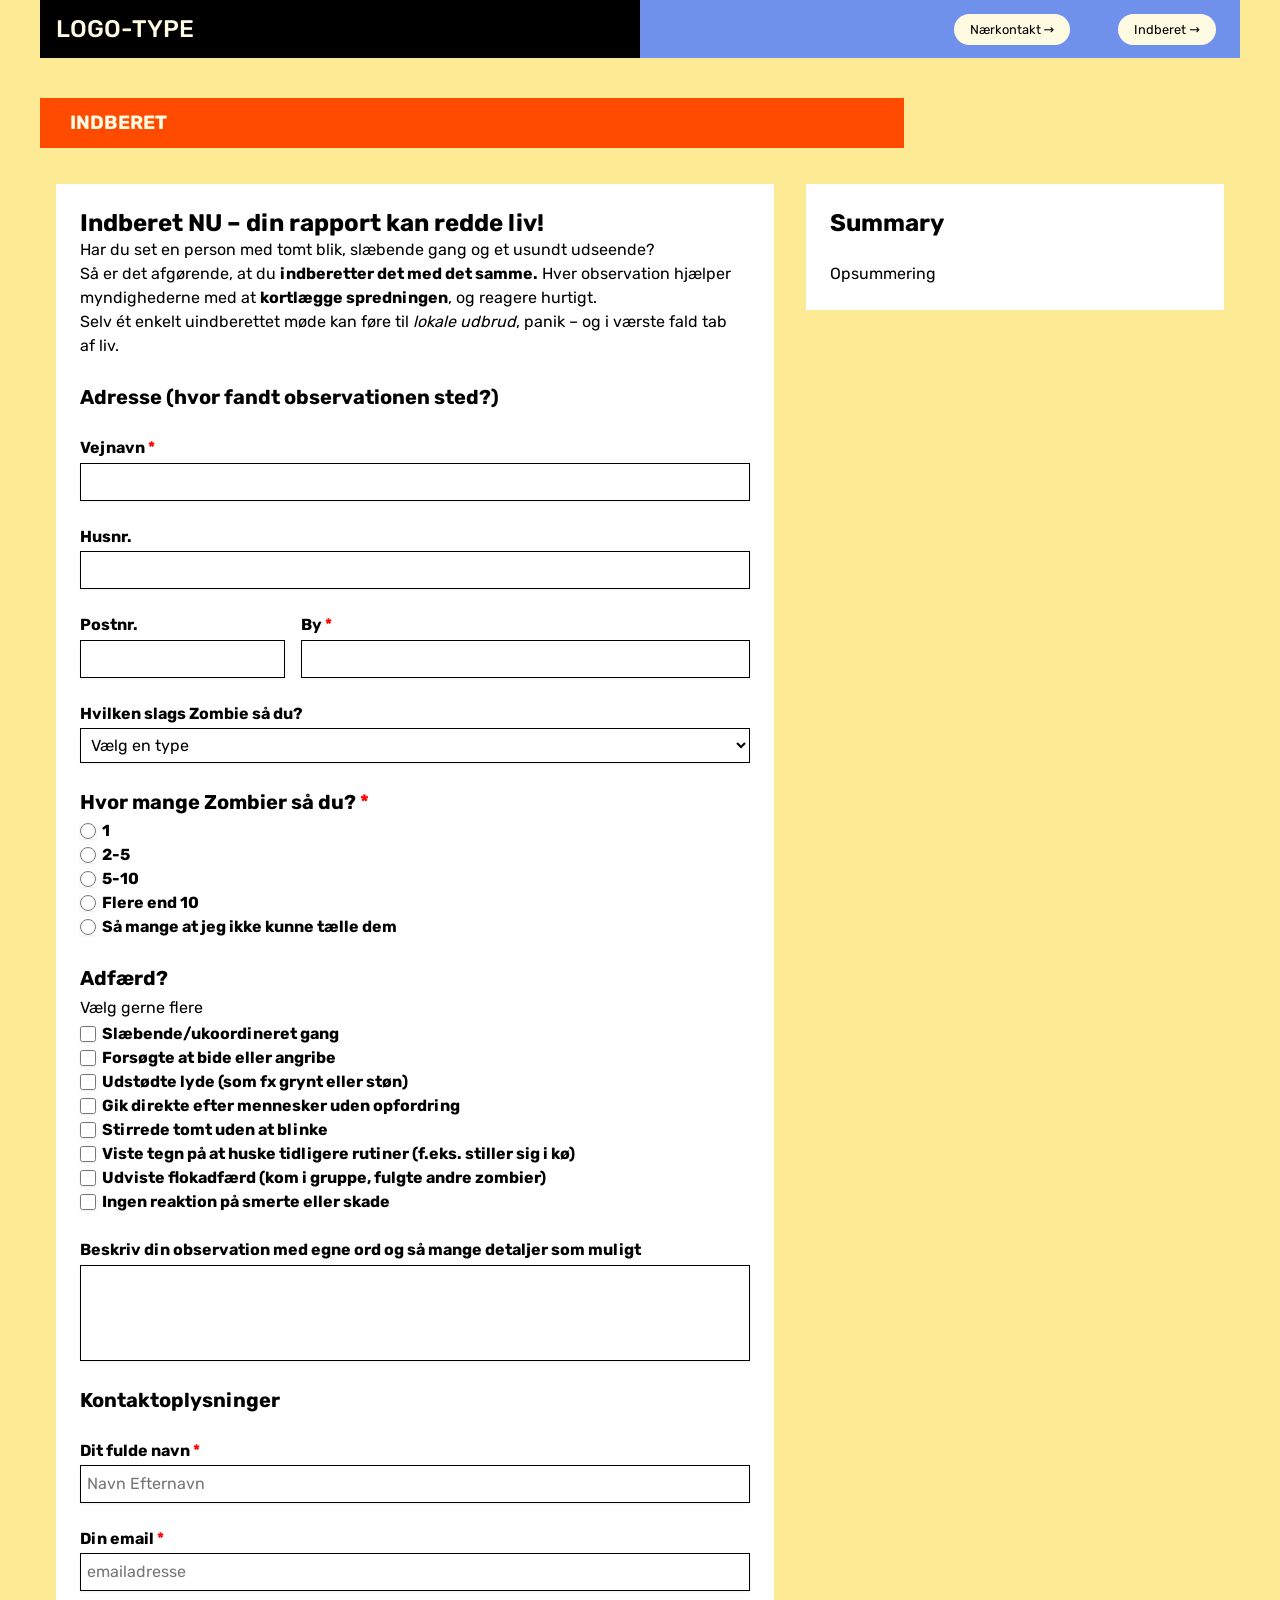
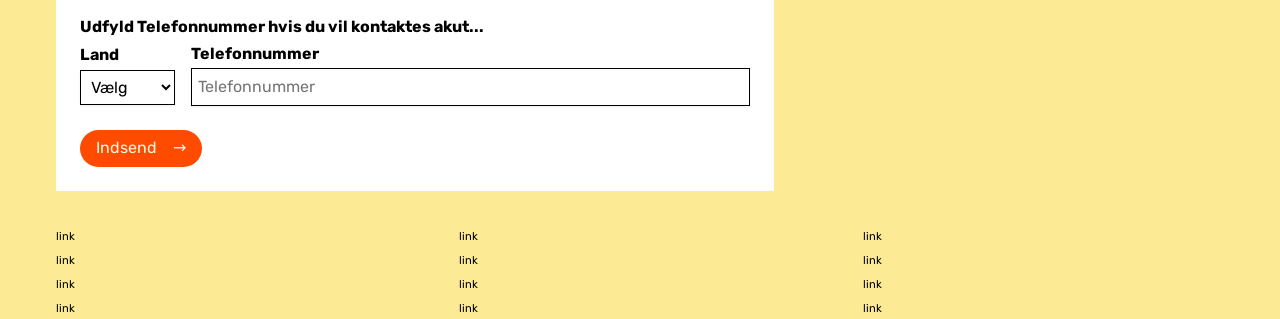
<file: register.html>
<!DOCTYPE html>
<html lang="en">
  <head>
    <meta charset="UTF-8" />
    <meta http-equiv="X-UA-Compatible" content="IE=edge" />
    <meta name="viewport" content="width=device-width, initial-scale=1.0" />
    <link rel="stylesheet" href="css/reset.css" />
    <link rel="stylesheet" href="css/custom.css" />
    <link rel="stylesheet" href="css/fonts.css" />
    <link rel="stylesheet" href="css/general.css" />
    <link rel="stylesheet" href="css/layout.css" />
    <link rel="stylesheet" href="css/burger.css" />
    <link rel="stylesheet" href="css/cards.css" />
    <link rel="stylesheet" href="css/forms.css" />
    <link rel="icon" type="image/png" href="img/fav.png" />
    <title>Emergency Site</title>
  </head>
  <body id="register">
    <header>
      <nav>
        <div id="logotype-wrapper" class="logo">
          <a href="index.html"> LOGO-TYPE </a>
        </div>
        <ul class="menu">
          <li><a class="menuItem" href="instruction.html">Nærkontakt </a></li>
          <li><a class="menuItem" href="register.html">Indberet</a></li>
        </ul>
        <button class="burger">
          <span class="line"></span>
          <span class="line"></span>
          <span class="line"></span>
        </button>
      </nav>
    </header>

    <main>
      <h1>INDBERET</h1>
      <section id="form-section">
        <article id="form-info">
          <h2>Indberet NU – din rapport kan redde liv!</h2>
          <p>
            Har du set en person med tomt blik, slæbende gang og et usundt
            udseende?
          </p>
          <p>
            Så er det afgørende, at du
            <strong>indberetter det med det samme.</strong> Hver observation
            hjælper myndighederne med at <strong>kortlægge spredningen</strong>,
            og reagere hurtigt. <br />Selv ét enkelt uindberettet møde kan føre
            til <em>lokale udbrud</em>, panik – og i værste fald tab af liv.
          </p>
        </article>

        <form id="webform" name="indberetningsformular">
          <fieldset id="where">
            <legend>
              <h3>Adresse (hvor fandt observationen sted?)</h3>
            </legend>

            <div class="form-group">
              <label class="blok" for="location-street">Vejnavn</label>
              <input
                id="location-street"
                name="location-street"
                type="text"
                required
              />
            </div>
            <div class="form-group">
              <label class="blok" for="location-number">Husnr.</label>
              <input id="location-number" name="location-number" type="text" />
            </div>
            <div class="form-group-inline">
              <div class="form-group">
                <label class="blok" for="location-zipcode">Postnr.</label>
                <input
                  id="location_zipcode"
                  name="location_zipcode"
                  type="text"
                  pattern="\d{4}"
                />
              </div>
              <div class="form-group">
                <label class="blok" for="location_city">By</label>
                <input
                  id="location_city"
                  name="location_city"
                  type="text"
                  required
                />
              </div>
            </div>
          </fieldset>

          <div class="form-group">
            <label for="zombie-type">Hvilken slags Zombie så du?</label>
            <select name="zombie-type" id="zombie-type">
              <option value="" disabled selected>Vælg en type</option>
              <option value="Klassisk-romero-zombie">
                Klassisk Romero-Zombie
              </option>
              <option value="Loebe-zombie">Løbe-Zombie (Rage Zombie)</option>
              <option value="Intelligens-zombie">
                Intelligens-Zombie (Leder-Zombie)
              </option>
              <option value="Influencer-zombie">Influencer-Zombie</option>
              <option value="Mutations-zombie">
                Mutations-Zombie (Radioaktiv)
              </option>
              <option value="Kendis-zombie">Kendis-Zombie</option>
            </select>
          </div>

          <!-- amount -->
          <div class="form-group">
            <fieldset id="amount">
              <legend>
                <h3>Hvor mange Zombier så du?</h3>
              </legend>
              <div>
                <!-- Section for selecting the number of zombies observed -->
  
                <label for="zombie-count-1">
                  <input
                    type="radio"
                    id="zombie-count-1"
                    name="antal"
                    value="1"
                    required
                  />
                  1
                </label>
  
                <label for="zombie-count-2-5">
                  <input
                    type="radio"
                    id="zombie-count-2-4"
                    name="antal"
                    value="2-4"
                    required
                  />
                  2-5
                </label>
  
                <label for="zombie-count-5-10">
                  <input
                    type="radio"
                    id="zombie-count-5-10"
                    name="antal"
                    value="5-10"
                    required
                  />
                  5-10
                </label>
  
                <label for="zombie-count-flere-end-ti">
                  <input
                    type="radio"
                    id="zombie-count-many"
                    name="antal"
                    value="Flere end 10"
                    required
                  />
                  Flere end 10
                </label>
  
                <label for="zombie-count-uncountable">
                  <input
                    type="radio"
                    id="zombie-count-uncountable"
                    name="antal"
                    value="Så mange at jeg ikke kunne tælle dem"
                    required
                  />
                  Så mange at jeg ikke kunne tælle dem
                </label>
              </div>
            </fieldset>
          </div>
          <!-- Adfærd -->
          <div class="form-group">
            <fieldset id="behavior">
              <legend><h3>Adfærd?</h3></legend>
              <p>Vælg gerne flere</p>
              <div>
                <label for="behavior1">
                  <input
                    type="checkbox"
                    id="behavior1"
                    name="behavior"
                    value="Slæbende/ukoordineret gang"
                  />
                  Slæbende/ukoordineret gang
                </label>
  
                <label for="behavior2">
                  <input
                    type="checkbox"
                    id="behavior2"
                    name="behavior"
                    value="Forsøgte at bide eller angribe"
                  />
                  Forsøgte at bide eller angribe
                </label>
  
                <label for="behavior3">
                  <input
                    type="checkbox"
                    id="behavior3"
                    name="behavior"
                    value="Udstødte lyde (som fx grynt eller støn)"
                  />
                  Udstødte lyde (som fx grynt eller støn)
                </label>
  
                <label for="behavior4">
                  <input
                    type="checkbox"
                    id="behavior4"
                    name="behavior"
                    value="Gik direkte efter mennesker uden opfordring"
                  />
                  Gik direkte efter mennesker uden opfordring
                </label>
  
                <label for="behavior5">
                  <input
                    type="checkbox"
                    id="behavior5"
                    name="behavior"
                    value="Stirrede tomt uden at blinke"
                  />
                  Stirrede tomt uden at blinke
                </label>
  
                <label for="behavior6">
                  <input
                    type="checkbox"
                    id="behavior6"
                    name="behavior"
                    value="Viste tegn på at huske tidligere rutiner (f.eks. stiller sig i kø)"
                  />
                  Viste tegn på at huske tidligere rutiner (f.eks. stiller sig i
                  kø)
                </label>
  
                <label for="behavior7">
                  <input
                    type="checkbox"
                    id="behavior7"
                    name="behavior"
                    value="Udviste flokadfærd (kom i gruppe, fulgte andre zombier)"
                  />
                  Udviste flokadfærd (kom i gruppe, fulgte andre zombier)
                </label>
  
                <label for="behavior8">
                  <input
                    type="checkbox"
                    id="behavior8"
                    name="behavior"
                    value="Ingen reaktion på smerte eller skade"
                  />
                  Ingen reaktion på smerte eller skade
                </label>
              </div>
            </fieldset>
          </div class="form-group">
          <!-- Farlighed (range) -->
          <!-- <fieldset id="danger">
            <legend>Farlighed?</legend>
            <label for="farlighed"
              >Din vurdering af fareniveauet:
              <span id="range-value">0</span>%</label
            >
            <input
              type="range"
              name="farlighed"
              id="farlighed"
              min="0"
              max="100"
              value="0"
            />
          </fieldset> -->
          <!-- Beskrivelse (tekst) -->

          <div class="form-group">
            <label class="blok" for="beskrivelse"
              >Beskriv din observation med egne ord og så mange detaljer som
              muligt
            </label>
            <textarea id="beskrivelse" name="beskrivelse"></textarea>
          </div>

          <!-- Kontakt -->
          <fieldset id="contact">
            <legend><h3>Kontaktoplysninger</h3></legend>
            <div class="form-group">
              <label class="blok" for="name">Dit fulde navn</label>
              <input
                type="text"
                id="name"
                name="name"
                placeholder="Navn Efternavn"
                required
              />
            </div>
            <div class="form-group">
              <label class="blok" for="email">Din email</label>
              <input
                type="email"
                id="email"
                name="email"
                placeholder="emailadresse"
                required
              />
            </div>
            <div class="form-group">
              <p>
                <strong
                  >Udfyld Telefonnummer hvis du vil kontaktes akut...</strong
                >
              </p>
              <div class="form-group-inline">
                <div class="form-group">
                  <label for="area-code" class="blok">Land</label>
                  <select id="area-code" name="area-code">
                    <option value="" disabled selected>Vælg</option>
                    <option value="+45">+45(DK)</option>
                    <option value="+46">+46(SE)</option>
                    <option value="+47">+47(NO)</option>
                  </select>
                </div>
                <div class="form-group">
                  <label for="telefon" class="blok">Telefonnummer</label>
                  <input
                    type="tel"
                    id="telefon"
                    name="telefon"
                    placeholder="Telefonnummer"
                  />
                </div>
              </div>
            </div>
          </fieldset>

          <button type="submit" class="cta_btn">Indsend</button>
        </form>
      </section>
      <section id="form-summary">
        <h2>Summary</h2>
        <article>
          <p class="placeholder">Opsummering</p>
        </article>
      </section>
    </main>
    <footer>
      <nav class="some">
        <ul>
          <li><a href="">link</a></li>
          <li><a href="">link</a></li>
          <li><a href="">link</a></li>
          <li><a href="">link</a></li>
        </ul>
      </nav>
      <nav class="another">
        <ul>
          <li><a href="">link</a></li>
          <li><a href="">link</a></li>
          <li><a href="">link</a></li>
          <li><a href="">link</a></li>
        </ul>
      </nav>
      <nav class="yetanother">
        <ul>
          <li><a href="">link</a></li>
          <li><a href="">link</a></li>
          <li><a href="">link</a></li>
          <li><a href="">link</a></li>
        </ul>
      </nav>
    </footer>
    <script src="js/burger.js"></script>
    <script src="js/register.js"></script>
  </body>
</html>
</file>
<file: css/custom.css>
:root {
  /* Colours */
  --color-bg: #fceb94; /* page background /*

  /* Header */
  --color-head-bg: #ff4b00;

  /* Logotype */
  --color-logotype-bg: #000000;
  --color-text-logotype: #fffae2;
  --font-logotype-size: 1.5rem;

  /* Global menu */
  --color-menu-bg: #6f90eb;
  /* Links */
  --color-link-bg: #fffae2;
  --color-link-hover: #fff; /* used */
  --color-link-active: #eb9e1a; /* used */
  --border-radius-links: 37px;

  /* Headlines og rubrik */
  --font-h1-size: 1.7rem;
  --font-sub1-size: 1.5rem;
  --font-h2-size: 1.2rem;
  --font-h3-size: 1.15rem;
  --color-headline-bg: #000000;
  --color-headline-text-page: #fffae2;

  /* Tekst */
  --color-text: #000;
  --color-text-inverted: #fffae2;

  /*  Marginer */
  --margin-head-bottom: 25px;

  /* Borders */
  --border-radius: 20px;

  /* Cards */
  --color-card-bg: #fff;
  --color-cta-card-bg: #ff4b00;
  /* news-cards */
  --color-news-bg: #fffae2;
  --color-news-bg-inverted: #dbe2f5;
  --color-cta-newscard-bg: #ffa680;
  --color-cta-newscard-bg-inverted: #6f90eb;

  /* Fonts */
  --font-family-sans: "Rubik", ui-sans-serif, system-ui, -apple-system, Segoe UI, Roboto, Arial, "Noto Sans", "Apple Color Emoji", "Segoe UI Emoji";
  --font-weight-light: 300;
  --font-weight-regular: 400;
  --font-weight-medium: 500;
  --font-weight-bold: 700;

  /* Text sizes */
  --logotype-size: 1.5rem;
  --headline1-size: 2rem;
  --headline2-size: 1.5rem;
  --headline3-size: 1.25rem;
  --bodytext-size: 1rem;
  --cta-text-size: 1.25rem;
  --followup-text-size: 0.8rem;
  --form-submit-size: 1rem;

  /* Infographics */
  --color-info-bg: #fff;
  --color-infobox-1-bg: #fceb94;
  --color-infobox-2-bg: #def5db;
}
</file>
<file: css/fonts.css>
@font-face {
  font-family: "Rubik";
  src: url("../fonts/Rubik-VariableFont_wght.woff2") format("woff2-variations"),
    url("/fonts/Rubik-Regular.woff") format("woff");
  font-weight: 300 700;
  font-style: normal;
}
</file>
<file: css/general.css>
body {
  font-family: var(--font-family-sans);
  color: var(--color-text);
  background-color: var(--color-bg);
}
header {
  height: min-content;
}
#main-disclamer {
  height: 225px;
  background-color: var(--color-head-bg);
  display: flex;
  justify-content: flex-start;
  align-items: center;
  padding-left: 2rem;
  padding-bottom: 2%;
  margin-bottom: var(--margin-head-bottom);
}
#main-disclamer-content {
  display: flex;
  column-gap: 1rem;
}
main section {
  padding: 20px;
  border-radius: var(--border-radius);
}
h1 {
  font-size: var(--font-h1-size);
  font-weight: var(--font-weight-bold);
  color: var(--color-text-inverted);
  margin: 5px 0;
  line-height: 1.3rem;
  text-align: left;
}

#instruction h1,
#register h1 {
  margin: 40px 0 20px 0;
  padding: 15px 30px;
  background-color: var(--color-head-bg);
  font-size: var(--font-h2-size);
}
#instruction p {
  grid-column: 1/-1;
  margin-bottom: 20px;
  font-size: var(--font-h2-size);
  line-height: 1.5rem;
}
.sub {
  font-size: var(--font-sub1-size);
  font-weight: var(--font-weight-light);
  color: var(--color-text-inverted);
}
h2 {
  font-size: var(--headline2-size);
}
h3 {
  font-size: var(--headline3-size);
}
main > h1 {
  width: calc(80% - 6rem);
}
/* NAVIGATION STRUCTURES */
header > nav {
  height: 100%;
  background-color: var(--color-menu-bg);
}
nav ul {
  list-style: none;
}
a {
  font-family: var(--font-family-sans);
}
nav a {
  text-decoration: none;
  color: var(--color-text);
}
/* Måske skal du lave en ny regel for logotype-wrapper, når du har lavet din logotype */
#logotype-wrapper {
  background-color: var(--color-logotype-bg);
  display: flex;
  justify-content: flex-start;
  align-items: center;
  height: 3.6rem;
}
#logotype-wrapper > a {
  color: var(--color-text-logotype);
  font-size: var(--font-logotype-size);
  font-weight: var(--font-weight-medium);
  width: max-content;
  margin-left: 1rem;
}
/* Global menu */
header nav li a {
  margin: 1.5rem;
  background-color: var(--color-link-bg);
  color: var(--color-text);
  font-size: var(--followup-text-size);
  padding: 0.5rem 1rem;
  border-radius: var(--border-radius-links);
}
/* Pilen efter menu-tekst */
header > nav li > a:after {
  content: " \2192";
}
/* Global menu hover effekt - Lav den om til det, du synes */
nav a:hover {
  background-color: var(--color-link-hover);
}
nav a:active {
  background-color: var(--color-link-active);
}

/* FOOTER */
footer a {
  font-size: 0.7rem;
}
</file>
<file: css/layout.css>
/* LAYOUT FOR MAIN CONTENT */
body {
  display: grid;
  grid-template-rows: auto 1fr auto;
  height: 100vh;
  max-width: 1200px;
  margin: 0 auto;
}
main {
  display: grid;
  row-gap: 1rem;
}
main > *:not(:first-child) {
  margin: 0 1rem;
}
main {
  grid-template-rows: min-content min-content 1fr min-content;
}
#instruction main {
  grid-template-rows: min-content min-content min-content 1fr min-content;
}
/* LAYOUT FOR HEADER AND FOOTER */
footer {
  display: grid;
  gap: 10px;
}
header nav,
footer nav {
  display: flex;
  justify-content: space-between;
  align-items: center;
}
header nav > * {
  flex: 1;
}
nav ul {
  display: flex;
  justify-content: flex-end;
}
header ul {
  height: 100%;
  width: clamp(175px, 50%, 300px);
}
footer ul {
  flex-direction: column;
  padding-left: 1rem;
}

/* LAYOUT FOR SECTIONS */
#daily,
#breaking {
  display: grid;
}
#daily {
  grid-template-rows: repeat(2, minmax(200px, min-content));
  gap: 1rem;
}
#breaking {
  grid-template-rows: repeat(auto-fit, minmax(50px, min-content));
  gap: 0;
}

@media (width > 600px) {
  #frontpage > main {
    grid-template-columns: 6fr 3fr;
    grid-template-rows: auto 1fr auto;
  }
  #instruction > main,
  #register > main {
    grid-template-columns: 5fr 3fr;
    grid-template-rows: auto auto 1fr auto;
  }

  .qr {
    order: 1;
  }

  h1 {
    grid-column: 1 / -1;
  }
  footer {
    grid-template-columns: 1fr 1fr 1fr;
  }
}
</file>
<file: css/burger.css>
.burger {
  width: 30px;
  height: 20px;
  cursor: pointer;
}

.burger .line {
  display: block;
  width: 100%;
  height: 2px;
  background-color: #333333;
  margin-bottom: 5px;
  transition: 0.2s linear;
}
.burger {
  display: none;
}
@media screen and (width < 800px) {
  .menu {
    display: none;
  }
  .logo {
    flex: 0 0 50vw;
  }
  .burger {
    display: block;
    background-color: transparent;
    border: 0;
    flex: 0 0 auto;
    margin: 0 20px;
  }
  .burger.active .line:nth-child(1) {
    transform: rotate(45deg) translate(5px, 5px);
    transition: 0.2s linear;
  }
  .burger.active .line:nth-child(2) {
    opacity: 0;
    transition: 0.15s linear;
  }
  .burger.active .line:nth-child(3) {
    transform: rotate(-45deg) translate(5px, -5px);
    transition: 0.2s linear;
  }
  nav.active .menu {
    display: block;
    background-color: var(--color-menu-bg);
    position: absolute;
    top: 3.6rem;
    right: 0;
    width: clamp(200px, 50vw, 400px);
    z-index: 1;
    opacity: 0.8;
  }
  header > nav li > a:after {
    content: "";
  }
  nav.active .menu li {
    margin: 40px 20px;
    text-align: right;
  }
  nav.active .menu a {
    font-size: 24px;
  }
}
</file>
<file: css/cards.css>
.daily_card {
  background-color: var(--color-card-bg);
  display: grid;
  grid-template-columns: 3fr 5fr;
  gap: 10px;
  padding: 40px 0 40px 20px;
  border-radius: var(--border-radius);
  height: minmax(200px, min-content);
}
.daily_text {
  display: grid;
  grid-template-rows: repeat(3, min-content);
  gap: 10px;
}
.daily_text h2 {
  background-color: var(--color-headline-bg);
  color: var(--color-text-inverted);
  padding: calc(1.1rem / 1.5) 0 calc(1.1rem / 2) 1rem;
  margin: 0 0 0.5rem 0;
}
.daily_text p {
  padding-right: 2rem;
  margin: 0 0 1rem 0;
}
.daily_text .cta_btn {
  justify-self: left;
  width: 80%;
}
.daily_img {
  width: 100%;
  height: 100%;
  object-fit: cover;
}
.news_card {
  background-color: var(--color-news-bg);
  display: grid;
  grid-template-rows: repeat(min-content);
  gap: 0.4rem;
  padding: 1rem 0;
  height: minmax(300px, min-content);
}
.news_card:nth-child(2n) {
  background-color: var(--color-news-bg-inverted);
}
.news_card > * {
  padding: 0 1rem;
}
.news_card h3 {
  margin: 0.5rem 0 0 0;
}
.news_card p {
  margin: 0 0 1rem 0;
}
.news_card:first-child:before {
  content: "BREAKING NEWS";
  background-color: var(--color-headline-bg);
  color: var(--color-headline-text-page);
  font-size: var(--font-h3-size);
  font-weight: var(--font-weight-medium);
  text-align: center;
  line-height: 1rem;
  padding: calc(1.1rem / 1.5) 0 calc(1.1rem / 2) 0;
}
.news_card:first-child {
  border-radius: var(--border-radius) var(--border-radius) 0 0;
}
.news_card:last-child {
  border-radius: 0 0 var(--border-radius) var(--border-radius);
}

.news_card .cta_btn {
  justify-self: center;
}
.cta_btn {
  display: inline-block;
  padding: 0.4rem 1rem;
  background-color: var(--color-cta-card-bg);
  color: var(--color-text-inverted);
  text-decoration: none;
  width: max-content;
  border-radius: var(--border-radius);
}
.news_card .cta_btn {
  background-color: var(--color-cta-newscard-bg);
}
.news_card:nth-of-type(2n) .cta_btn {
  background-color: var(--color-cta-newscard-bg-inverted);
  color: var(--color-text);
}
.cta_btn:after {
  content: "\2192";
  margin-left: 1rem;
}
</file>
<file: css/infographic.css>
#head-txt {
  fill: rgb(54, 54, 54);
}
.info-graphic,
.info-text {
  background-color: var(--color-info-bg);
  padding: 20px 0;
}
.info-graphic {
  border-radius: 0;
  margin: 60px auto 80px auto;
}
.info-text h2 {
  line-height: 3rem;
  text-align: center;
  background-color: var(--color-headline-bg);
  color: var(--color-headline-text-page);
  margin-bottom: 1rem;
}
.info-text h3 {
  font-size: 0.8rem;
  line-height: 0.8rem;
  font-weight: 600;
  margin: 0;
  padding: 0;
}
.info-text > *:not(:first-child) {
  margin: 0 clamp(1rem, 10%, 7rem);
}
.info-text p {
  font-size: 0.8rem;
  line-height: 1.3;
  margin: 0 0 1.2rem 0;
  padding: 0;
}
.info-box {
  padding: 1.5rem 1rem 0.5rem 1rem;
  background-color: var(--color-infobox-1-bg);
}
.info-box:nth-of-type(2n) {
  background-color: var(--color-infobox-2-bg);
}
</file>
<file: css/forms.css>
/*#webform {
  background-color: var(--form-background-color);
}

#form-section,
#form-summary {
  background-color: var(--info-background-color);
  padding: 0;
}
#form-summary h2 {
  line-height: 3rem;
  text-align: center;
  background-color: var(--headline-bg-color-inverted);
  color: var(--headline-color-inverted);
  padding-top: 5px;
}
#form-summary h3 {
  font-size: 0.8rem;
  line-height: 0.8rem;
  font-weight: 600;
  margin: 0;
  padding: 0;
}
#form-summary > *:not(:first-child) {
  margin: 0 clamp(1rem, 10%, 7rem);
}
#form-summary p {
  font-size: 0.8rem;
  line-height: 1.3;
  margin: 0 0 1.2rem 0;
  padding: 0;
}
*/

input,
textarea,
select {
  border: 1px solid #000;
  padding: 0.25rlh;
  min-width: 0;
  box-shadow: 0px 1px 2px #0001;
  accent-color: var(--color-cta-newscard-bg-inverted);
}

label {
  font-weight: bold;
}

.error-message {
  color: var(--color-cta-card-bg);
}

button {
  border-radius: 4px;
  background: #000;
  color: #fff;
  border: none;
  padding: 0.25rlh 0.5rlh;
}

/* Form layout */
#form-section,
#form-summary {
  display: grid;
  align-content: start;
  align-self: start;
  gap: 1rlh;
  padding: 1rlh;
  background: var(--color-info-bg);
  border-radius: 0;
}

#form-summary {
  position: sticky;
  top: 1rem;
}

form {
  display: grid;
  gap: 1rlh;

  .form-group {
    display: grid;
    gap: 0.1rlh;
  }

  label:has(input) {
    display: flex;
    align-items: center;
    gap: 0.25rlh;
    justify-self: start;
  }
}

/* Pseudo-classes */
:focus-visible {
  outline: 2px solid var(--color-cta-card-bg);
  outline-offset: 1px;
}

button:hover {
  background: #222;
}

button:active {
  scale: 0.98;
}

/* States */
.error-message {
  display: none;
}
.form-group:has(:required) {
  legend h3::after,
  label:only-of-type::after {
    margin-inline-start: 0.25ch;
    content: "*";
    color: red;
  }
}
.form-group:has(:user-invalid) {
  input,
  textarea,
  select {
    outline: 3px solid red;
    border-color: var(--color-cta-card-bg);
  }

  .error-message {
    display: block;
  }
}

.form-group:has(:user-valid) {
  input,
  textarea,
  select {
    border-color: oklch(from var(--color-cta-card-bg) 50% c 150);
  }
}
fieldset {
  display: contents;
  /* div {
    display: grid;
    gap: 0.5ch;
    border-radius: 4px;
    margin: 0;
  } */
}

legend {
  padding: 0;
}
select {
  border-radius: 0;
}

.form-group-inline {
  display: grid;
  grid-auto-flow: column;
  grid-auto-columns: max-content 1fr;
  gap: 1rem;
  align-items: center;
}
</file>
